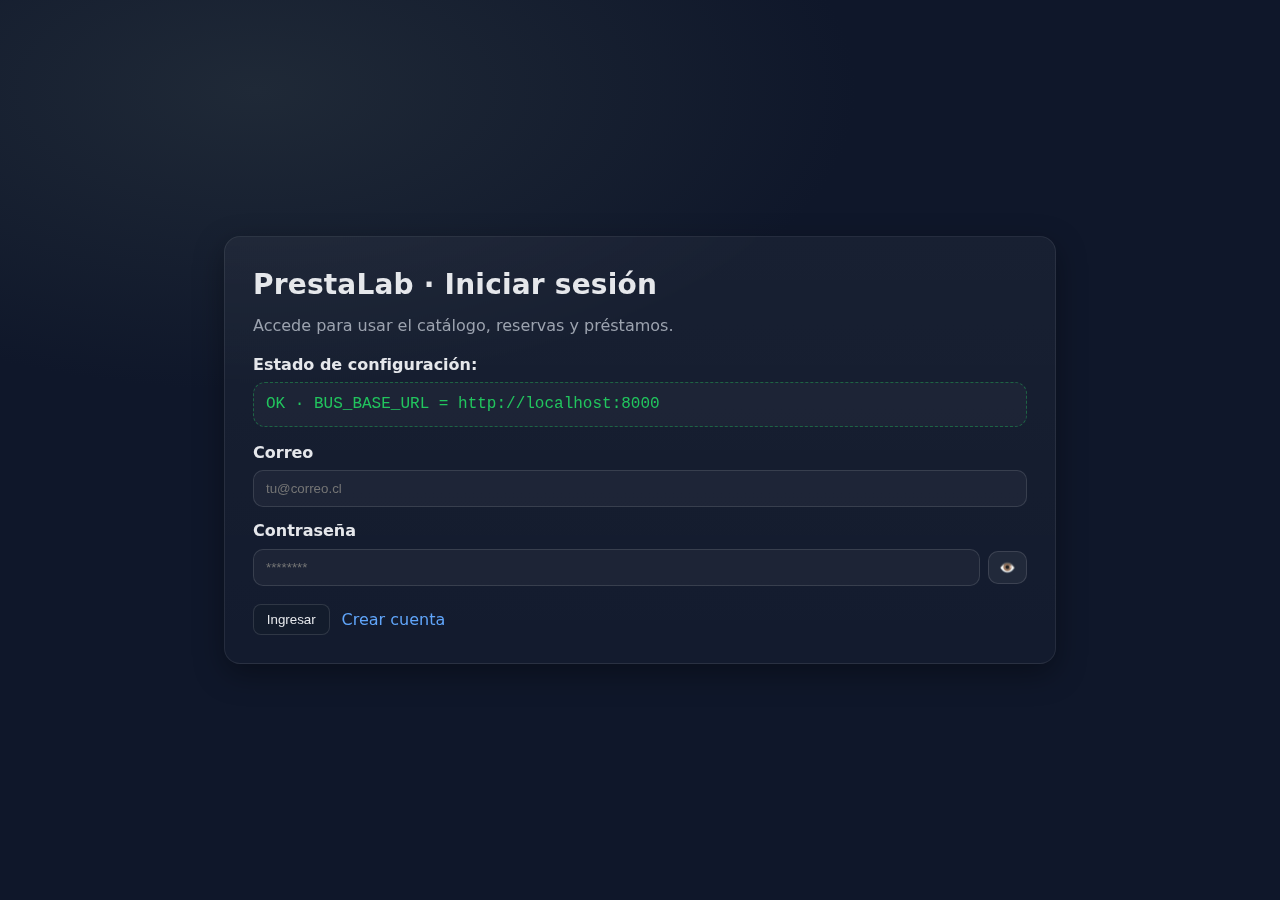
<file: frontend/index.html>
<!doctype html>
<html lang="es">
<head>
  <meta charset="utf-8" />
  <meta name="viewport" content="width=device-width, initial-scale=1" />
  <title>PrestaLab · Login</title>
  <link rel="stylesheet" href="assets/css/styles.css" />
</head>
<body>
  <main class="container">
    <section class="card">
      <h1>PrestaLab · Iniciar sesión</h1>
      <p>Accede para usar el catálogo, reservas y préstamos.</p>

      <div class="status-wrap" style="margin-bottom:14px;">
        <strong>Estado de configuración:</strong>
        <div id="status" class="status">Verificando…</div>
      </div>

      <form id="loginForm" class="form">
        <div class="field">
          <label for="email">Correo</label>
          <input id="email" name="email" type="email" placeholder="tu@correo.cl" required />
        </div>

        <div class="field">
          <label for="password">Contraseña</label>
          <div class="password-wrap">
            <input id="password" name="password" type="password" placeholder="********" required />
            <button type="button" id="togglePwd" class="icon-btn" aria-label="Mostrar/ocultar contraseña">👁️</button>
          </div>
        </div>

        <div id="loginError" class="alert alert-error" style="display:none;"></div>

        <div class="actions">
          <button id="btnLogin" type="submit" class="btn">Ingresar</button>
          <a class="link" href="signup.html">Crear cuenta</a>
        </div>
      </form>
    </section>
  </main>

  <!-- Config + módulos -->
  <script src="js/config.js"></script>
  <script src="js/api.js"></script>
  <script src="js/auth.js"></script>
  <script src="js/login.js"></script>

  <script>
    (function () {
      const el = document.getElementById('status');
      try {
        const cfg = window.PRESTALAB || {};
        if (cfg.BUS_BASE_URL && typeof cfg.BUS_BASE_URL === 'string') {
          el.textContent = 'OK · BUS_BASE_URL = ' + cfg.BUS_BASE_URL;
          el.classList.add('ok');
          console.log('[BOOT] Config OK:', cfg);
        } else {
          el.textContent = 'ERROR · No se encontró window.PRESTALAB.BUS_BASE_URL';
          el.classList.add('error');
          console.error('[BOOT] Config inválida. Define window.PRESTALAB.BUS_BASE_URL en js/config.js');
        }
      } catch (e) {
        el.textContent = 'ERROR · No se pudo leer la configuración';
        el.classList.add('error');
        console.error('[BOOT] Excepción leyendo config.js', e);
      }
    })();
  </script>
</body>
</html>
</file>
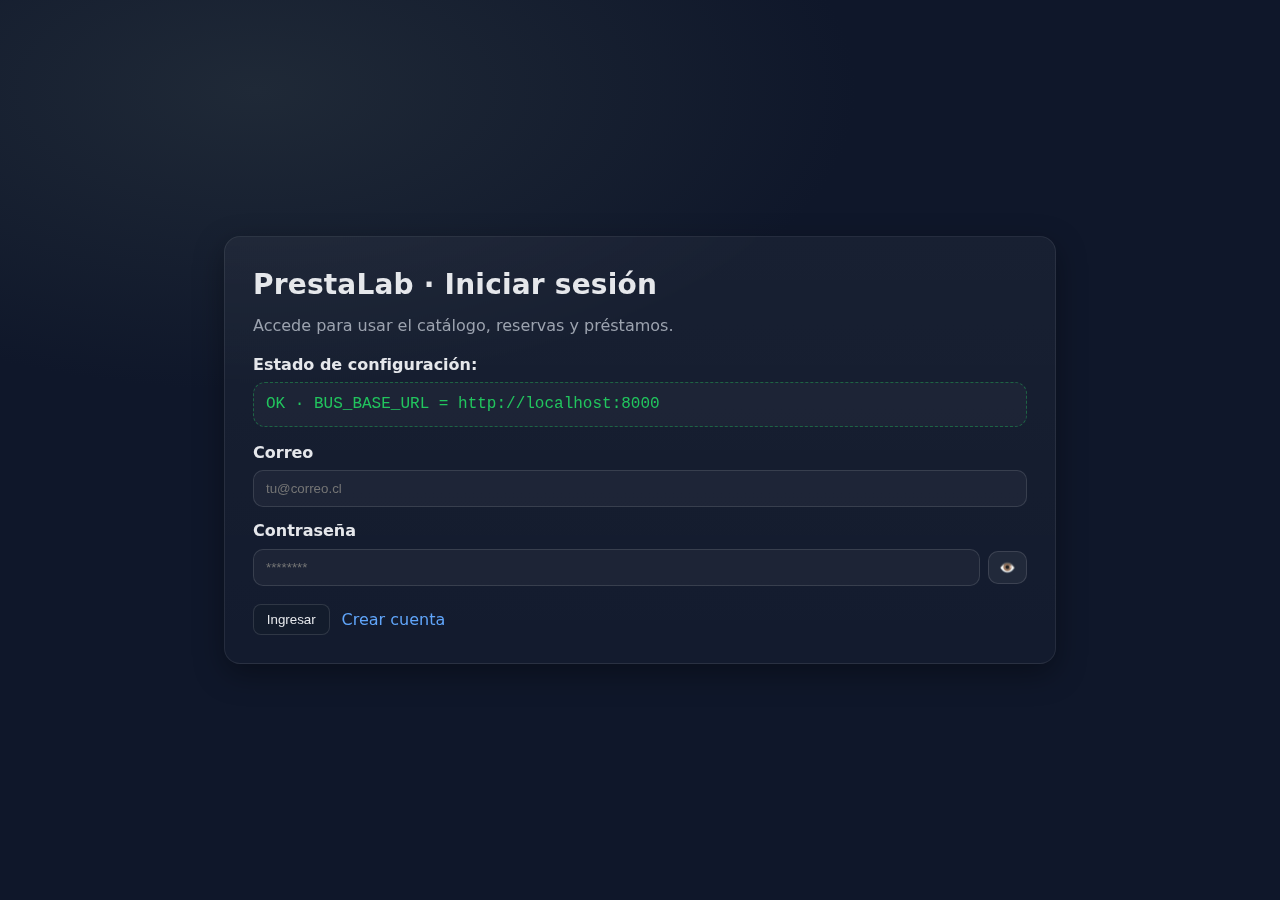
<file: frontend/admin.html>
<!doctype html>
<html lang="es">
<head>
  <meta charset="utf-8" />
  <meta name="viewport" content="width=device-width, initial-scale=1" />
  <title>PrestaLab · Administración</title>
  <link rel="stylesheet" href="assets/css/styles.css" />
  <style>
    /* Estilos específicos para el panel de admin */
    .admin-table { width: 100%; border-collapse: separate; border-spacing: 0 0.5rem; }
    .admin-table th, .admin-table td { text-align: left; padding: 0.75rem 1rem; }
    .admin-table tbody tr { background: #0d1420; border: 1px solid rgba(255,255,255,.06); border-radius: .6rem; }
    .admin-actions select, .admin-actions button { padding: 0.3rem 0.5rem; font-size: 0.85rem; }
  </style>
</head>
<body>
  <header class="nav">
    <div class="nav-left" id="main-nav">
      <span class="brand">PrestaLab</span>
      <a href="dashboard.html" class="nav-link">Inicio</a>
      <a href="catalog.html" class="nav-link">Catálogo</a>
      </div>
    <div class="nav-right">
      <span id="userBadge" class="badge">Cargando…</span>
      <button id="btnLogout" class="btn btn-ghost">Cerrar sesión</button>
    </div>
  </header>

  <main class="container">
    <section class="card">
      <h2>Panel de Administración</h2>
      
      <div class="tabs" style="margin: 1rem 0;">
        <button class="tab active" data-tab="usuarios">Gestión de Usuarios</button>
        <button class="tab" data-tab="solicitudes">Gestión de Solicitudes</button>
        <button class="tab" data-tab="prestamos">Gestión de Préstamos</button>
        <button class="tab" data-tab="multas">Gestión de Multas</button>
      </div>

      <div id="adminState" style="display:none;" class="alert"></div>
      
      <div id="tab-content-usuarios" class="tab-panel">
        <div class="toolbar">
          <input id="userSearch" class="input" placeholder="Buscar por nombre o correo...">
        </div>
        <div style="overflow-x: auto; margin-top: 1rem;">
          <table class="admin-table">
            <thead><tr><th>ID</th><th>Nombre</th><th>Correo</th><th>Tipo</th><th>Estado</th><th>Acciones</th></tr></thead>
            <tbody id="userTableBody"></tbody>
          </table>
        </div>
      </div>

      <div id="tab-content-solicitudes" class="tab-panel" style="display: none;">
        <p>Mostrando solicitudes con estado "PENDIENTE".</p>
        <div style="overflow-x: auto; margin-top: 1rem;">
          <table class="admin-table">
            <thead><tr><th>ID</th><th>Usuario</th><th>Artículo</th><th>Tipo</th><th>Fecha</th><th>Acciones</th></tr></thead>
            <tbody id="solicitudesTableBody"></tbody>
          </table>
        </div>
      </div>

      <div id="tab-content-prestamos" class="tab-panel" style="display: none;">
        <p>Próximamente: listado de todos los préstamos activos.</p>
        </div>

      <div id="tab-content-multas" class="tab-panel" style="display: none;">
        <p>Próximamente: listado de todas las multas y formulario para crear nuevas.</p>
        </div>

    </section>
  </main>

  <script src="js/config.js"></script>
  <script src="js/api.js"></script>
  <script src="js/auth.js"></script>
  <script src="js/admin.js"></script>
</body>
</html>
</file>
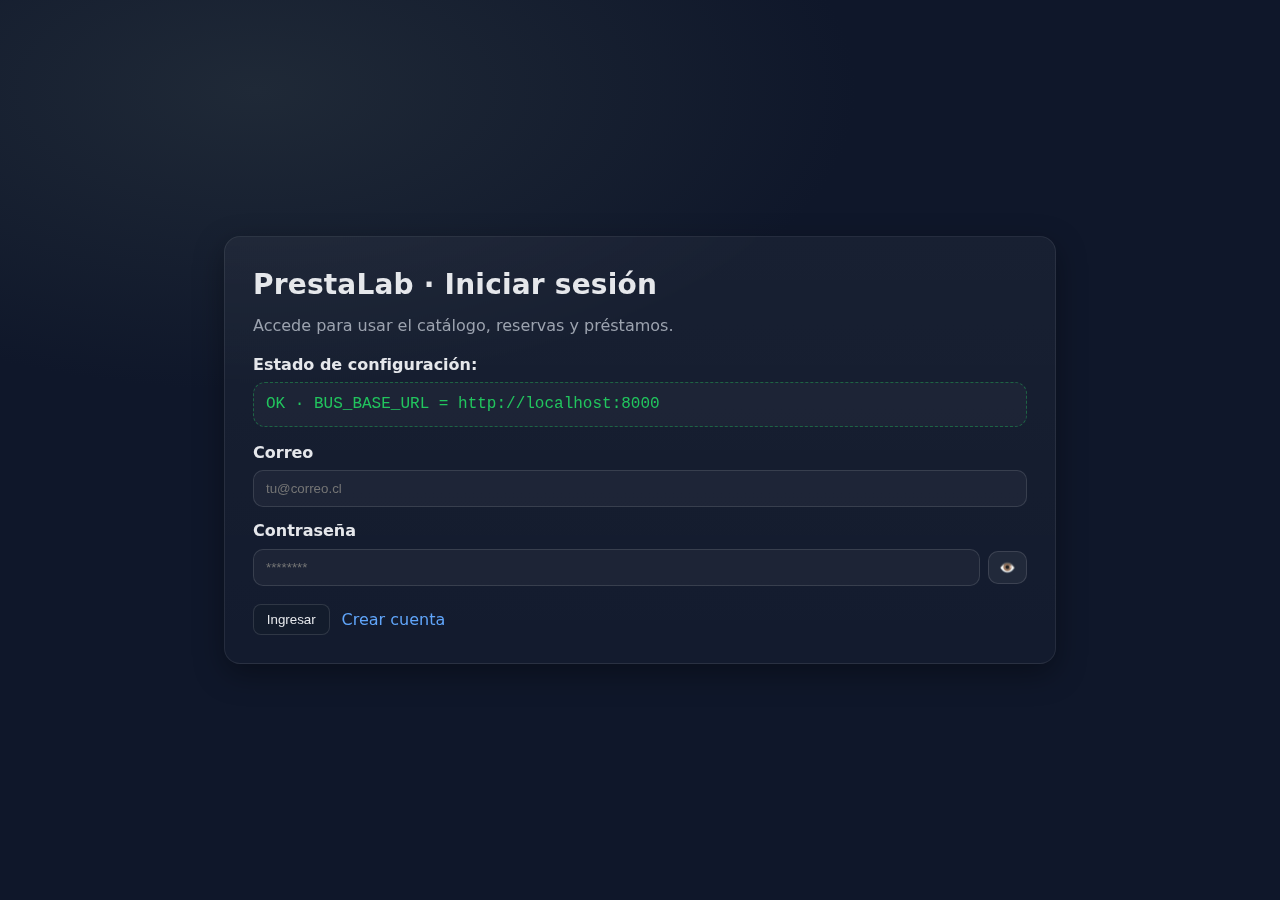
<file: frontend/catalog.html>
<!doctype html>
<html lang="es">
<head>
  <meta charset="utf-8" />
  <meta name="viewport" content="width=device-width, initial-scale=1" />
  <title>PrestaLab · Catálogo</title>
  <link rel="stylesheet" href="assets/css/styles.css" />
</head>
<body>
  <!-- NAVBAR -->
  <header class="nav">
    <div class="nav-left">
      <span class="brand">PrestaLab</span>
      <a href="dashboard.html" class="nav-link">Inicio</a>
      <a href="catalog.html" class="nav-link active">Catálogo</a>
      <a href="mis-solicitudes.html" class="nav-link">Mis solicitudes</a>
      <a href="mis-prestamos.html" class="nav-link">Mis préstamos</a>
      <a href="mis-multas.html" class="nav-link">Mis multas</a>
      <a href="listas-espera.html" class="nav-link">Lista de espera</a>
      <a href="reportes.html" class="nav-link">Reportes</a>
      <a href="sugerencias.html" class="nav-link">Sugerencias</a>
      <a href="mi-perfil.html" class="nav-link">Mi Perfil</a>
      <a href="mis-notificaciones.html" class="nav-link">Notificaciones</a>
    </div>
    <div class="nav-right">
      <span id="userBadge" class="badge">Cargando…</span>
      <button id="btnLogout" class="btn btn-ghost">Cerrar sesión</button>
    </div>
  </header>

  <main class="container">
    <section class="card">
      <h1>Catálogo</h1>
      <p>Explora los artículos disponibles. Filtra por nombre o tipo.</p>

      <!-- Filtros -->
      <form id="filters" class="form" style="margin-top: 10px;">
        <div class="field">
          <label for="q">Buscar por nombre</label>
          <input id="q" type="search" placeholder="Ej: Raspberry, Arduino, Kindle…" />
        </div>

        <div class="field">
          <label for="tipo">Tipo</label>
          <select id="tipo">
            <option value="">Todos</option>
            <!-- Se poblará dinámicamente con los tipos devueltos -->
          </select>
        </div>

        <div class="actions">
          <button class="btn" id="btnSearch" type="submit">Buscar</button>
          <button class="btn btn-ghost" id="btnClear" type="button">Limpiar</button>
        </div>
      </form>

      <!-- Estado de carga / error -->
      <div id="state" class="alert" style="display:none;"></div>

      <!-- Resultados -->
      <div id="results" class="grid"></div>
    </section>
</section>

    <div id="reserveModal" class="modal-overlay" style="display: none;">
      <div class="modal-content">
        <h2 id="modalTitle">Solicitar Artículo</h2>
        <div id="modalState" class="alert" style="display:none; margin-bottom: 1rem;"></div>

        <form id="modalForm">
          <input type="hidden" id="modalItemId">
          
          <div class="field">
            <label>Tipo de Solicitud</label>
            <div class="radio-group">
              <label><input type="radio" name="requestType" value="PRESTAMO" checked> Solicitud de Préstamo (retirar lo antes posible)</label>
              <label><input type="radio" name="requestType" value="VENTANA"> Reservar para un período específico</label>
            </div>
          </div>

          <div id="dateFields" style="display: none; margin-top: 1rem; display: grid; gap: 0.75rem;">
            <div class="field">
              <label for="reserveInicio">Inicio de la reserva</label>
              <input id="reserveInicio" class="input" type="datetime-local" />
            </div>
            <div class="field">
              <label for="reserveFin">Fin de la reserva</label>
              <input id="reserveFin" class="input" type="datetime-local" />
            </div>
          </div>

          <div class="actions" style="margin-top: 1.5rem;">
            <button id="btnConfirmRequest" type="submit" class="btn">Confirmar</button>
            <button id="btnCancelRequest" type="button" class="btn btn-ghost">Cancelar</button>
          </div>
        </form>
      </div>
    </div>
    </main>

  <script src="js/config.js"></script>

  <script src="js/config.js"></script>
  </main>

  <script src="js/config.js"></script>
  <script src="js/api.js"></script>
  <script src="js/auth.js"></script>
  <script src="js/catalog.js"></script>
  <script>
    (function () {
      window.Auth.requireAuth();
      const u = window.Auth.getUser();
      document.getElementById('userBadge').textContent = u?.correo || 'Usuario';
      document.getElementById('btnLogout').addEventListener('click', () => window.Auth.logout());
    })();
  </script>
</body>
</html>
</file>
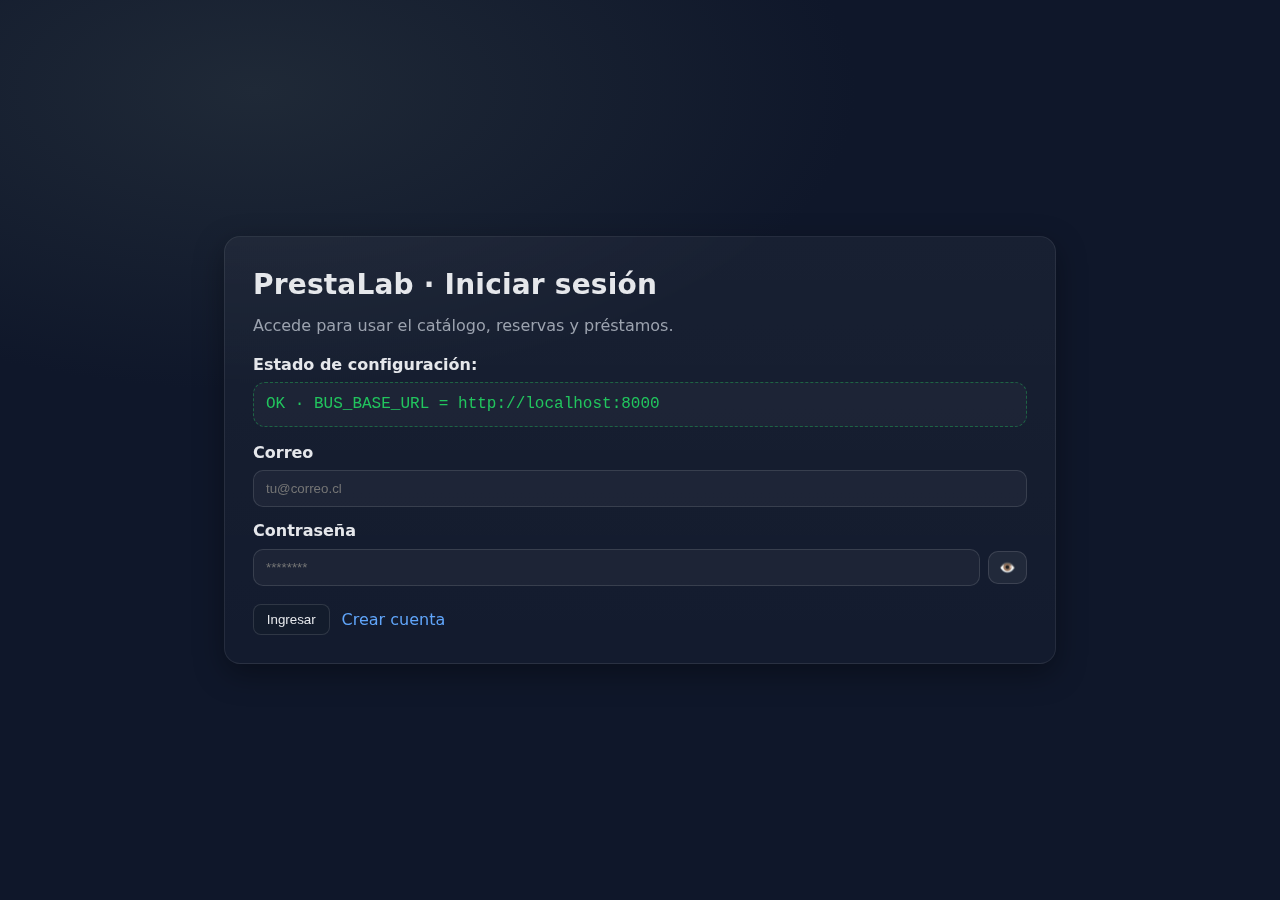
<file: frontend/dashboard.html>
<!doctype html>
<html lang="es">
<head>
  <meta charset="utf-8" />
  <meta name="viewport" content="width=device-width, initial-scale=1" />
  <title>PrestaLab · Dashboard</title>
  <link rel="stylesheet" href="assets/css/styles.css" />
</head>
<body>
  <!-- NAVBAR -->
  <header class="nav">
    <div class="nav-left">
      <span class="brand">PrestaLab</span>
      <a href="dashboard.html" class="nav-link active">Inicio</a>
      <a href="catalog.html" class="nav-link">Catálogo</a>
      <a href="mis-solicitudes.html" class="nav-link">Mis solicitudes </a>
      <a href="mis-prestamos.html" class="nav-link">Mis préstamos</a>
      <a href="mis-multas.html" class="nav-link">Mis multas</a>
      <a href="listas-espera.html" class="nav-link">Lista de espera</a>
      <a href="reportes.html" class="nav-link">Reportes</a>
      <a href="sugerencias.html" class="nav-link">Sugerencias</a>
      <a href="mi-perfil.html" class="nav-link">Mi Perfil</a>
      <a href="mis-notificaciones.html" class="nav-link">Notificaciones</a>
    </div>
    <div class="nav-right">
      <span id="userBadge" class="badge">Cargando…</span>
      <button id="btnLogout" class="btn btn-ghost">Cerrar sesión</button>
    </div>
  </header>

  <main class="container">
    <section class="card">
      <h1>Dashboard</h1>
      <p id="hello">Cargando…</p>
      <p id="myId" style="opacity:.9">ID de usuario: (buscando…)</p>
    </section>
  </main>

  <script src="js/config.js"></script>
<script src="js/api.js"></script>
<script src="js/auth.js"></script>
<script src="js/catalog.js"></script>
<script>
  (function () {
    Auth.requireAuth();
    const correo = Auth.getEmail();
    document.getElementById('hello').textContent =
      correo ? `Sesión iniciada: ${correo}` : 'Sesión iniciada';
    document.getElementById('userBadge').textContent = correo || 'Usuario';

    // Si dejaste el <p id="myId"> en el HTML, cámbialo por “identificado por correo”
    const idEl = document.getElementById('myId');
    if (idEl) idEl.textContent = `Identificador: ${correo || 'no disponible'}`;

    document.getElementById('btnLogout').addEventListener('click', () => Auth.logout());
  })();
</script>

</body>
</html>
</file>
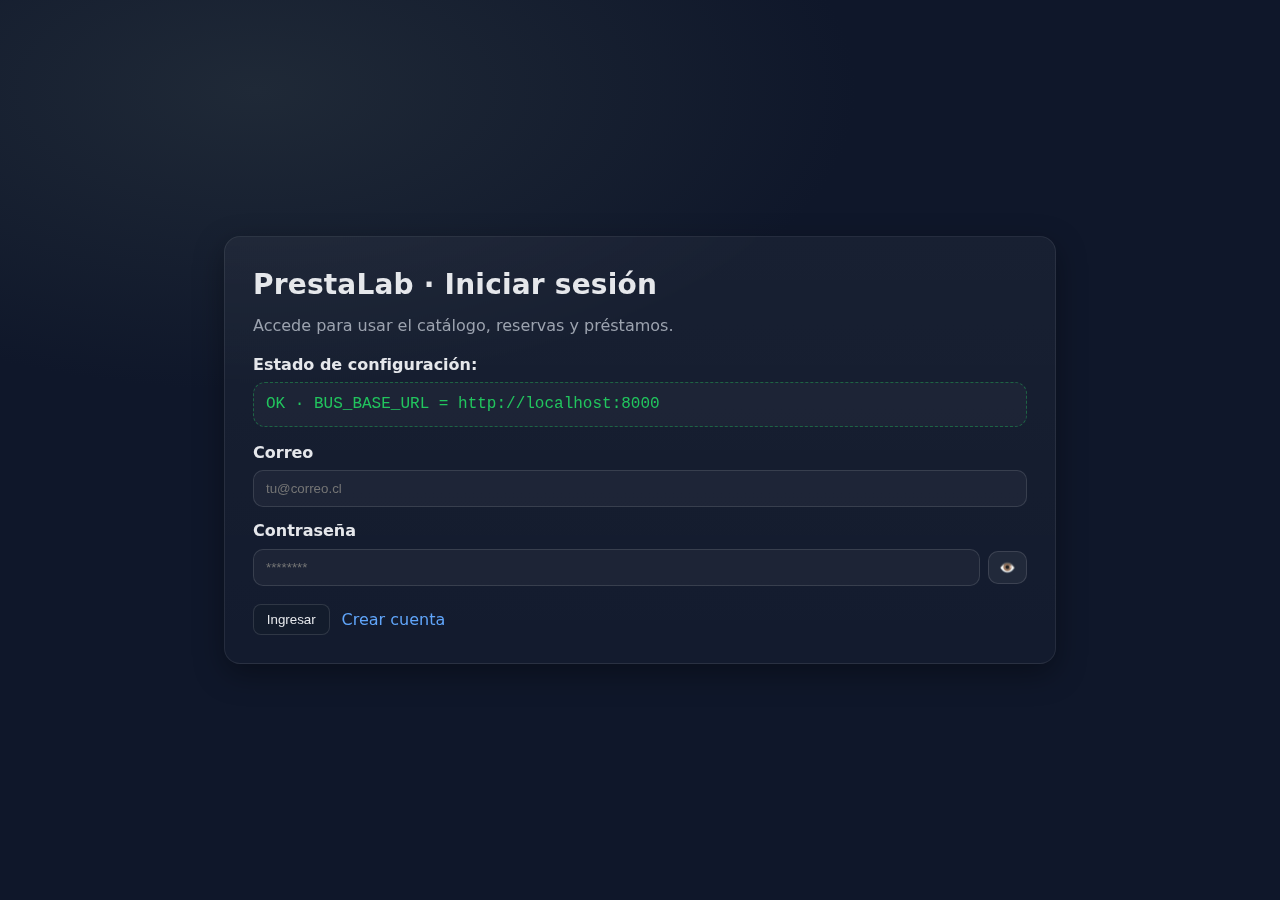
<file: frontend/listas-espera.html>
<!doctype html>
<html lang="es">
<head>
  <meta charset="utf-8" />
  <meta name="viewport" content="width=device-width, initial-scale=1" />
  <title>PrestaLab · Lista de espera</title>

  <!-- Estilos globales -->
  <link rel="stylesheet" href="assets/css/styles.css" />

  <!-- Mini estilos locales: autocompletar -->
  <style>
    .ac-panel{
      position: fixed;
      left: 0; top: 0;               
      display: none;
      max-height: 260px;
      overflow: auto;
      background: rgba(17,24,39,.98);
      backdrop-filter: blur(4px);
      border: 1px solid rgba(148,163,184,.25);
      border-radius: 10px;
      box-shadow: 0 10px 30px rgba(0,0,0,.35);
      z-index: 9999;
    }
    /* Soporte para las dos variantes (.ac-option usada por el JS y .ac-item si la necesitas) */
    .ac-option, .ac-item{ padding:10px 12px; cursor:pointer; border-bottom:1px solid rgba(148,163,184,.12); }
    .ac-option:last-child, .ac-item:last-child{ border-bottom:0; }
    .ac-option:hover, .ac-item:hover{ background: rgba(34,197,94,.08); }
    .ac-title{ font-weight:600; color:#e5e7eb; margin-bottom:2px; }
    .ac-meta{ font-size:.85rem; color:rgba(226,232,240,.75); }
    .ac-empty{ padding:14px; color:rgba(226,232,240,.7); text-align:center; }
  </style>
</head>
<body>
  <header class="nav">
    <div class="nav-left">
      <span class="brand">PrestaLab</span>
      <a href="dashboard.html" class="nav-link">Inicio</a>
      <a href="catalog.html" class="nav-link">Catálogo</a>
      <a href="mis-solicitudes.html" class="nav-link">Mis solicitudes</a>
      <a href="mis-prestamos.html" class="nav-link">Mis préstamos</a>
      <a href="mis-multas.html" class="nav-link">Mis multas</a>
      <a href="listas-espera.html" class="nav-link active">Lista de espera</a>
      <a href="reportes.html" class="nav-link">Reportes</a>
      <a href="sugerencias.html" class="nav-link">Sugerencias</a>
      <a href="mi-perfil.html" class="nav-link">Mi Perfil</a>
      <a href="mis-notificaciones.html" class="nav-link">Notificaciones</a>
    </div>
    <div class="nav-right">
      <span id="userBadge" class="badge">Cargando…</span>
      <button id="btnLogout" class="btn btn-ghost">Cerrar sesión</button>
    </div>
  </header>

  <main class="container">
    <section class="card">
      <h2>Lista de espera</h2>
      <p id="waitState" style="display:none"></p>

      <!-- Buscador -->
      <div class="controls" style="gap:10px; flex-wrap:wrap; position:relative">
        <input id="waitSearch" class="input" placeholder="Buscar equipos… (ej: notebook, cámara, proyector, Lenovo)">
        <button id="btnWaitRefresh" class="btn btn-ghost">Actualizar</button>
        <button id="btnVerTodo" class="btn btn-ghost">Ver todo</button>

    
      </div>

      <!-- Catálogo + acciones -->
      <div id="catalogWrap" class="mt-3">
        <div id="catalogList" class="cat-grid"></div>
      </div>
    </section>
  </main>

  <script src="js/config.js"></script>
  <script src="js/api.js"></script>
  <script src="js/auth.js"></script>
  <script src="js/listas-espera.js"></script>
</body>
</html>
</file>
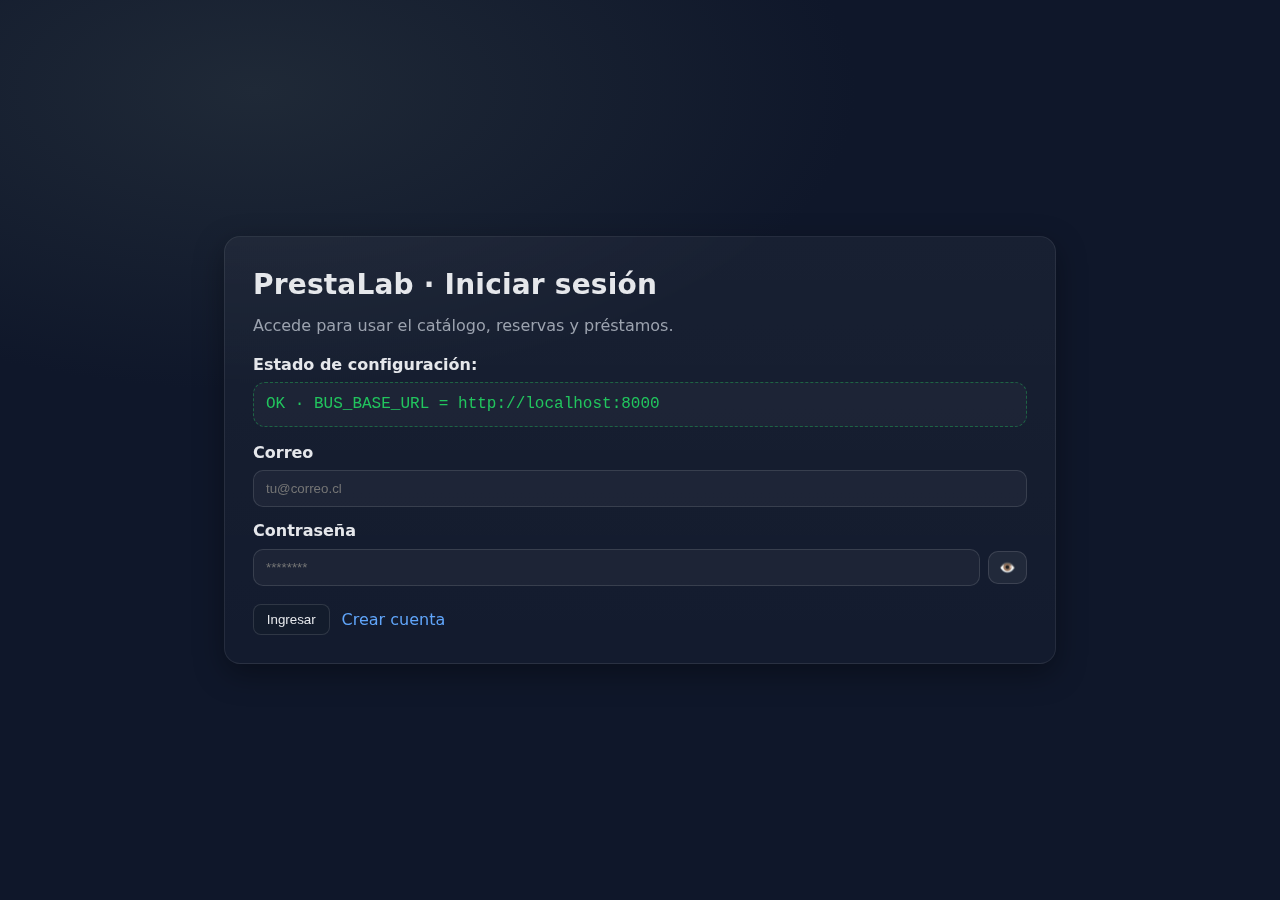
<file: frontend/listas.html>
<!doctype html>
<html lang="es">
<head>
  <meta charset="utf-8">
  <meta name="viewport" content="width=device-width, initial-scale=1">
  <title>PrestaLab · Lista de espera & Sugerencias</title>
  <link rel="stylesheet" href="assets/css/styles.css">
</head>
<body>
  <header class="nav">
    <div class="nav-left">
      <span class="brand">PrestaLab</span>
      <a href="dashboard.html" class="nav-link">Inicio</a>
      <a href="catalog.html"   class="nav-link">Catálogo</a>
      <a href="mis-solicitudes.html" class="nav-link">Mis solicitudes</a>
      <a href="mis-prestamos.html"   class="nav-link">Mis préstamos</a>
      <a href="multas.html"          class="nav-link">Mis multas</a>
      <a href="listas.html"          class="nav-link active">Lista & Sugerencias</a>
    </div>
    <div class="nav-right">
      <span id="userBadge" class="badge">Cargando…</span>
      <button id="btnLogout" class="btn btn-ghost">Cerrar sesión</button>
    </div>
  </header>

  <main class="container">
    <section class="card">
  <h2>Lista de espera</h2>

  <p id="waitState" style="display:none"></p>

  <div class="form-row">
    <label for="waitItemId">Item ID (existencia)</label>
    <input id="waitItemId" type="text" placeholder="Ej: 42 o Ei:42">
  </div>

  <div class="actions">
    <button id="btnJoin" class="btn">Sumarme</button>
    <button id="btnWaitRefresh" class="btn btn-ghost">Actualizar</button>
  </div>

  <div id="waitWrap" class="mt-3"></div>
</section>

  </main>

  <script src="js/config.js"></script>
  <script src="js/api.js"></script>
  <script src="js/auth.js"></script>
  <script src="js/listas.js"></script>
</body>
</html>
</file>
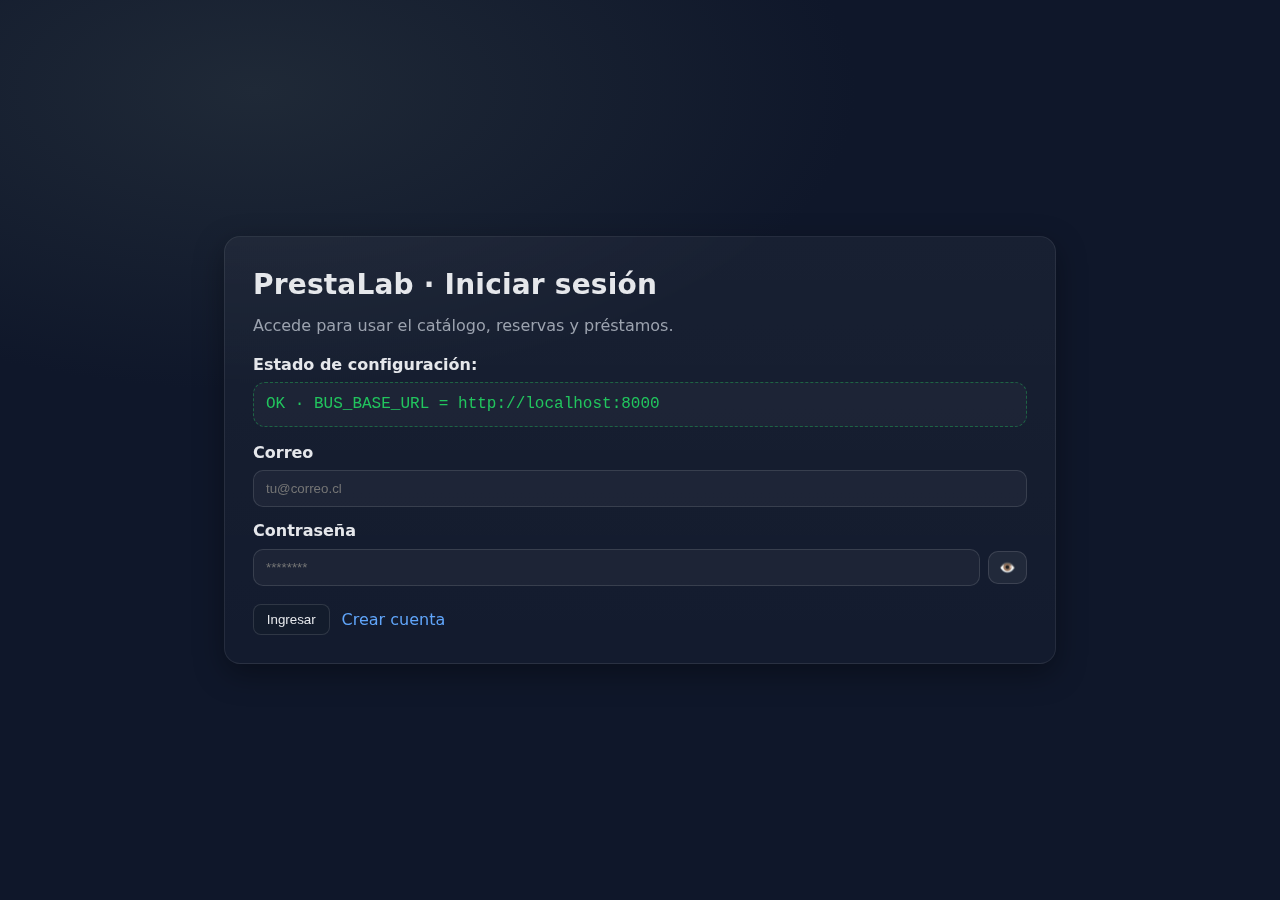
<file: frontend/mi-perfil.html>
<!doctype html>
<html lang="es">
<head>
  <meta charset="utf-8" />
  <meta name="viewport" content="width=device-width, initial-scale=1" />
  <title>PrestaLab · Mi Perfil</title>
  <link rel="stylesheet" href="assets/css/styles.css" />
</head>
<body>
  <header class="nav">
    <div class="nav-left">
      <span class="brand">PrestaLab</span>
      <a href="dashboard.html" class="nav-link">Inicio</a>
      <a href="catalog.html" class="nav-link">Catálogo</a>
      <a href="mis-solicitudes.html" class="nav-link">Mis solicitudes</a>
      <a href="mis-prestamos.html" class="nav-link">Mis préstamos</a>
      <a href="mis-multas.html" class="nav-link">Mis multas</a>
      <a href="listas-espera.html" class="nav-link">Lista de espera</a>
      <a href="reportes.html" class="nav-link">Reportes</a>
      <a href="sugerencias.html" class="nav-link">Sugerencias</a>
      <a href="mi-perfil.html" class="nav-link active">Mi Perfil</a>
      <a href="mis-notificaciones.html" class="nav-link">Notificaciones</a>
    </div>
    <div class="nav-right">
      <span id="userBadge" class="badge">Cargando…</span>
      <button id="btnLogout" class="btn btn-ghost">Cerrar sesión</button>
    </div>
  </header>

  <main class="container">
    <section class="card">
      <h1>Mi Perfil</h1>
      <p>Actualiza tu información personal.</p>

      <div id="profileState" style="display:none;"></div>

      <form id="profileForm" class="form" style="margin-top: 1rem;">
        <div class="field">
          <label for="profileCorreo">Correo</label>
          <input id="profileCorreo" class="input" type="email" disabled style="opacity: 0.7;" />
          <p class="hint" style="margin: 4px 0 0; padding: 0; border: 0;">El correo no se puede cambiar.</p>
        </div>

        <div class="field">
          <label for="profileNombre">Nombre</label>
          <input id="profileNombre" class="input" type="text" required />
        </div>

        <div class="field">
          <label for="profileTelefono">Teléfono</label>
          <input id="profileTelefono" class="input" type="tel" placeholder="+56912345678" />
        </div>
        
      <div class="field">
          <label>Preferencias de Notificación</label>
          <div class="radio-group" id="notifPrefs">
            <label><input type="radio" name="notifPref" value="1"> Portal</label>
            <label><input type="radio" name="notifPref" value="2"> WhatsApp (no disponible)</label>
            <label><input type="radio" name="notifPref" value="3"> Email (no disponible)</label>
          </div>
        </div>
        <div class="actions">
          <button id="btnUpdateProfile" type="submit" class="btn">Guardar Cambios</button>
        </div>
      </form>
    </section>
  </main>

  <script src="js/config.js"></script>
  <script src="js/api.js"></script>
  <script src="js/auth.js"></script>
  <script src="js/mi-perfil.js"></script>
</body>
</html>
</file>
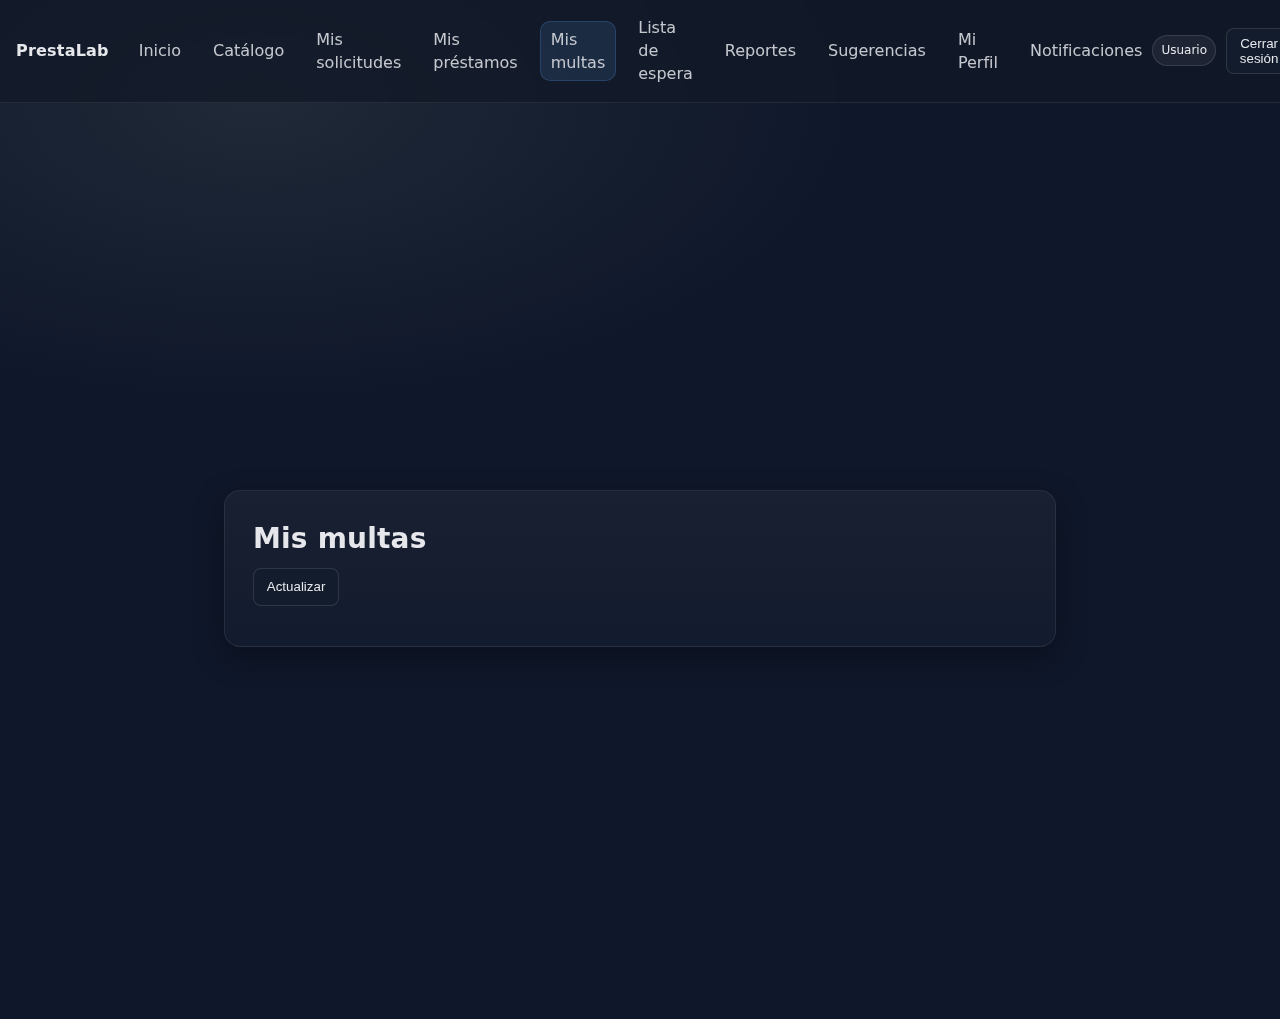
<file: frontend/mis-multas.html>
<!doctype html>
<html lang="es">
<head>
  <meta charset="utf-8" />
  <meta name="viewport" content="width=device-width, initial-scale=1" />
  <title>PrestaLab · Mis multas</title>
  <link rel="stylesheet" href="assets/css/styles.css" />
</head>
<body>
  <header class="nav">
    <div class="nav-left">
      <span class="brand">PrestaLab</span>
      <a href="dashboard.html" class="nav-link">Inicio</a>
      <a href="catalog.html" class="nav-link">Catálogo</a>
      <a href="mis-solicitudes.html" class="nav-link">Mis solicitudes</a>
      <a href="mis-prestamos.html" class="nav-link">Mis préstamos</a>
      <a href="mis-multas.html" class="nav-link active">Mis multas</a>
      <a href="listas-espera.html" class="nav-link">Lista de espera</a>
      <a href="reportes.html" class="nav-link">Reportes</a>
      <a href="sugerencias.html" class="nav-link">Sugerencias</a>
      <a href="mi-perfil.html" class="nav-link">Mi Perfil</a>
      <a href="mis-notificaciones.html" class="nav-link">Notificaciones</a>
    </div>
    <div class="nav-right">
      <span id="userBadge" class="badge">Cargando…</span>
      <button id="btnLogout" class="btn btn-ghost">Cerrar sesión</button>
    </div>
  </header>

  <main class="container">
    <section class="card">
      <h1>Mis multas</h1>

      <div class="toolbar" style="display:flex;gap:.5rem;align-items:center;margin-bottom:.75rem">
        <button id="btnRefresh" class="btn">Actualizar</button>
      </div>

      <p id="state" style="display:none"></p>
      <div id="finesWrap"></div>
    </section>
  </main>

  <script src="js/config.js"></script>
  <script src="js/api.js"></script>
  <script src="js/auth.js"></script>
  <script src="js/mis-multas.js"></script>
</body>
</html>
</file>
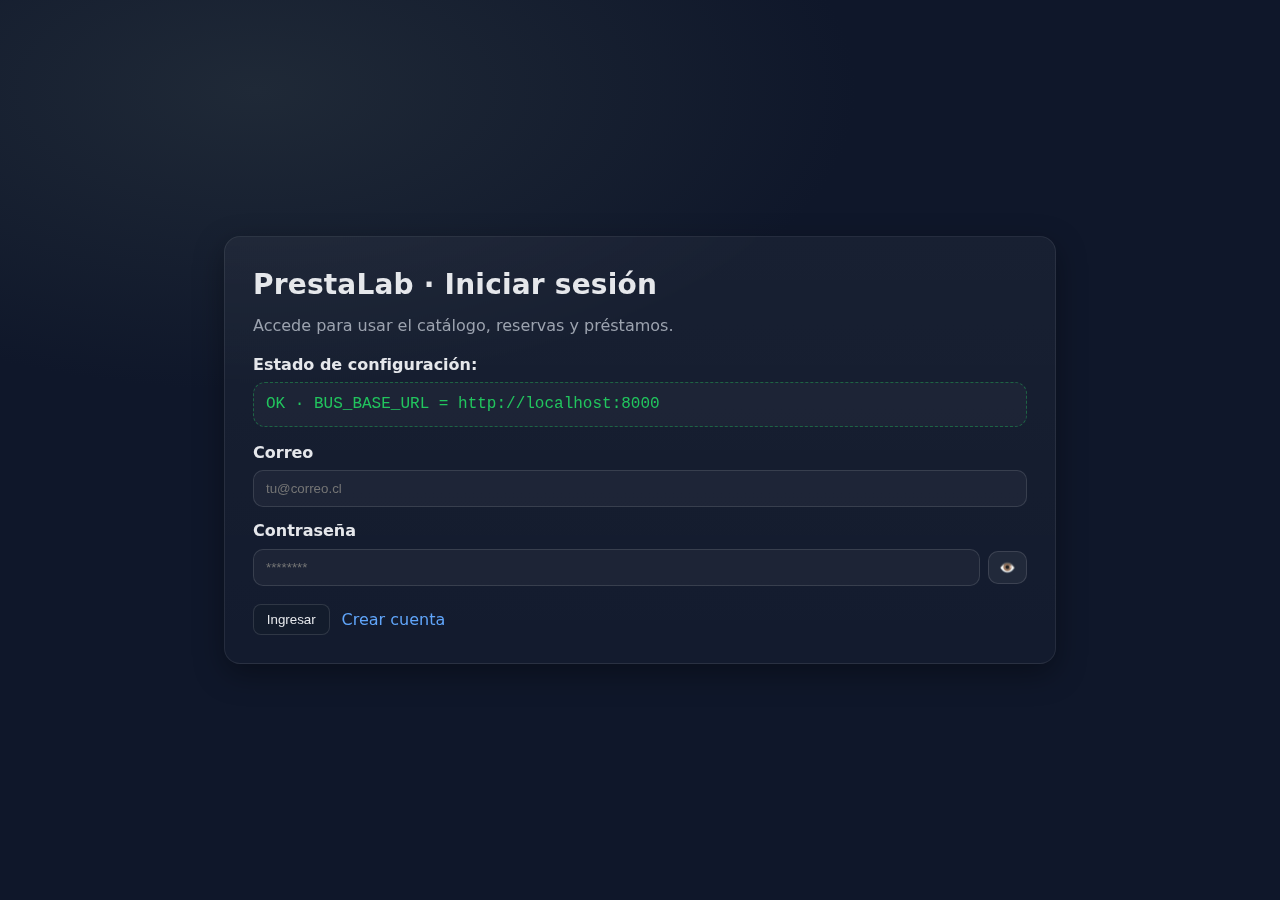
<file: frontend/mis-notificaciones.html>
<!doctype html>
<html lang="es">
<head>
  <meta charset="utf-8" />
  <meta name="viewport" content="width=device-width, initial-scale=1" />
  <title>PrestaLab · Mis Notificaciones</title>
  <link rel="stylesheet" href="assets/css/styles.css" />
  <style>
    .notification-list { list-style: none; padding: 0; margin-top: 1rem; display: grid; gap: 0.75rem; }
    .notification-item { background: rgba(255,255,255,0.03); border: 1px solid rgba(255,255,255,0.08); border-radius: 12px; padding: 1rem; }
    .notification-item small { opacity: 0.7; }
  </style>
</head>
<body>
  <header class="nav">
    <div class="nav-left">
      <span class="brand">PrestaLab</span>
      <a href="dashboard.html" class="nav-link">Inicio</a>
      <a href="catalog.html" class="nav-link active">Catálogo</a>
      <a href="mis-solicitudes.html" class="nav-link">Mis solicitudes</a>
      <a href="mis-prestamos.html" class="nav-link">Mis préstamos</a>
      <a href="mis-multas.html" class="nav-link">Mis multas</a>
      <a href="listas-espera.html" class="nav-link">Lista de espera</a>
      <a href="reportes.html" class="nav-link">Reportes</a>
      <a href="sugerencias.html" class="nav-link">Sugerencias</a>
      <a href="mi-perfil.html" class="nav-link">Mi Perfil</a>
      <a href="mis-notificaciones.html" class="nav-link active">Notificaciones</a>
    </div>
    <div class="nav-right">
      <span id="userBadge" class="badge">Cargando…</span>
      <button id="btnLogout" class="btn btn-ghost">Cerrar sesión</button>
    </div>
  </header>

  <main class="container">
    <section class="card">
      <h1>Mis Notificaciones</h1>
      <p>Aquí encontrarás todos los avisos y recordatorios del sistema.</p>
      <div id="notifState" style="display:none;"></div>
      <ul id="notificationList" class="notification-list">
        </ul>
    </section>
  </main>

  <script src="js/config.js"></script>
  <script src="js/api.js"></script>
  <script src="js/auth.js"></script>
  <script src="js/mis-notificaciones.js"></script>
</body>
</html>
</file>
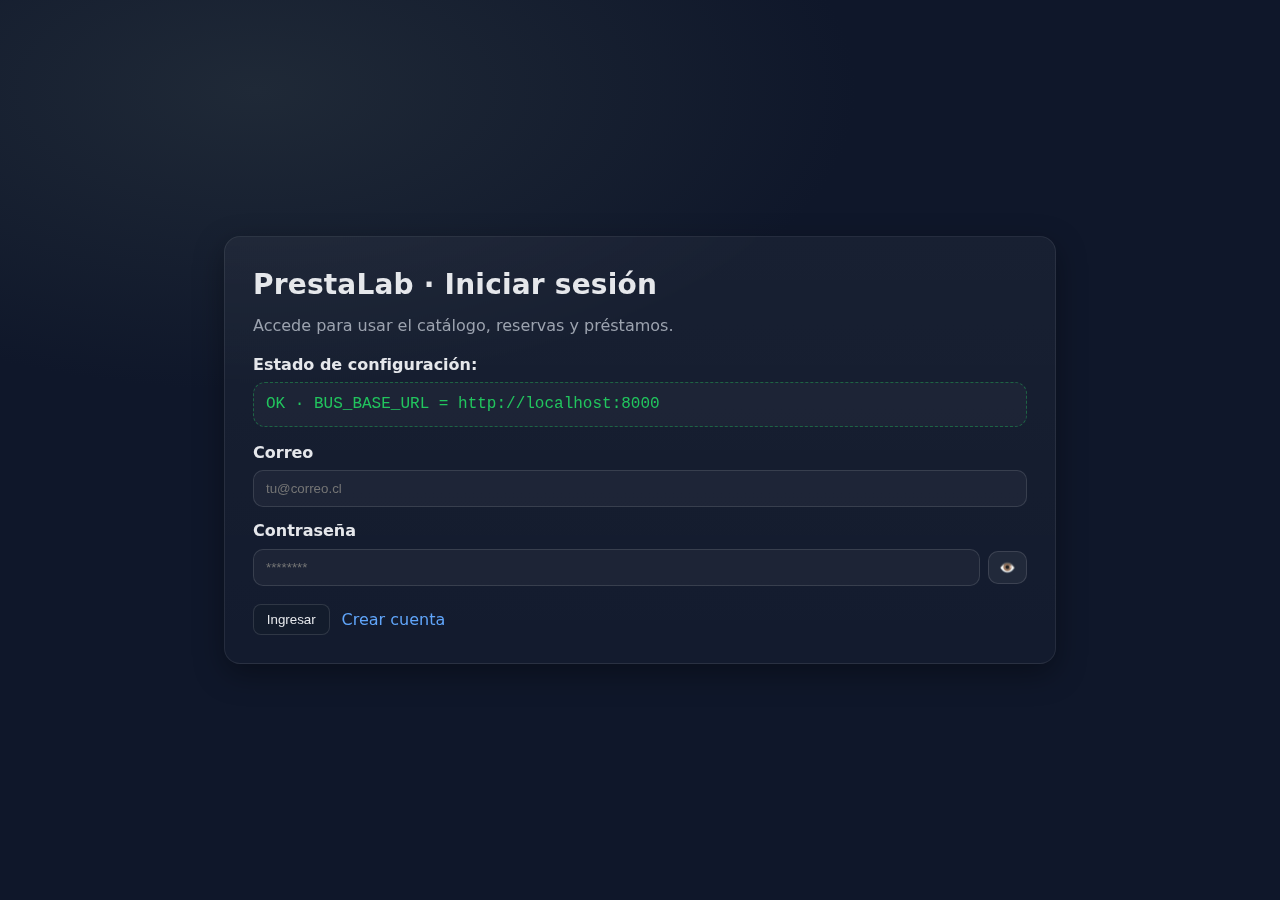
<file: frontend/mis-prestamos.html>
<!doctype html>
<html lang="es">
<head>
  <meta charset="utf-8">
  <meta name="viewport" content="width=device-width, initial-scale=1">
  <title>PrestaLab · Mis préstamos</title>
  <link rel="stylesheet" href="assets/css/styles.css">
</head>
<body>
  <header class="nav">
    <div class="nav-left">
      <span class="brand">PrestaLab</span>
      <a href="dashboard.html" class="nav-link">Inicio</a>
      <a href="catalog.html" class="nav-link">Catálogo</a>
      <a href="mis-solicitudes.html" class="nav-link">Mis solicitudes</a>
      <a href="mis-prestamos.html" class="nav-link active">Mis préstamos</a>
      <a href="mis-multas.html" class="nav-link">Mis multas</a>
      <a href="listas-espera.html" class="nav-link">Lista de espera</a>
      <a href="reportes.html" class="nav-link">Reportes</a>
      <a href="sugerencias.html" class="nav-link">Sugerencias</a>
      <a href="mi-perfil.html" class="nav-link">Mi Perfil</a>
      <a href="mis-notificaciones.html" class="nav-link">Notificaciones</a>
    </div>
    <div class="nav-right">
      <span id="userBadge" class="badge">Cargando…</span>
      <button id="btnLogout" class="btn btn-ghost">Cerrar sesión</button>
    </div>
  </header>

  <main class="container">
    <section class="card">
      <h1>Mis préstamos</h1>
      <p id="state" style="display:none"></p>
      <div id="prestamosWrap"></div>
    </section>
  </main>

  <script src="js/config.js"></script>
  <script src="js/api.js"></script>
  <script src="js/auth.js"></script>
  <script src="js/mis-prestamos.js"></script>
</body>
</html>
</file>
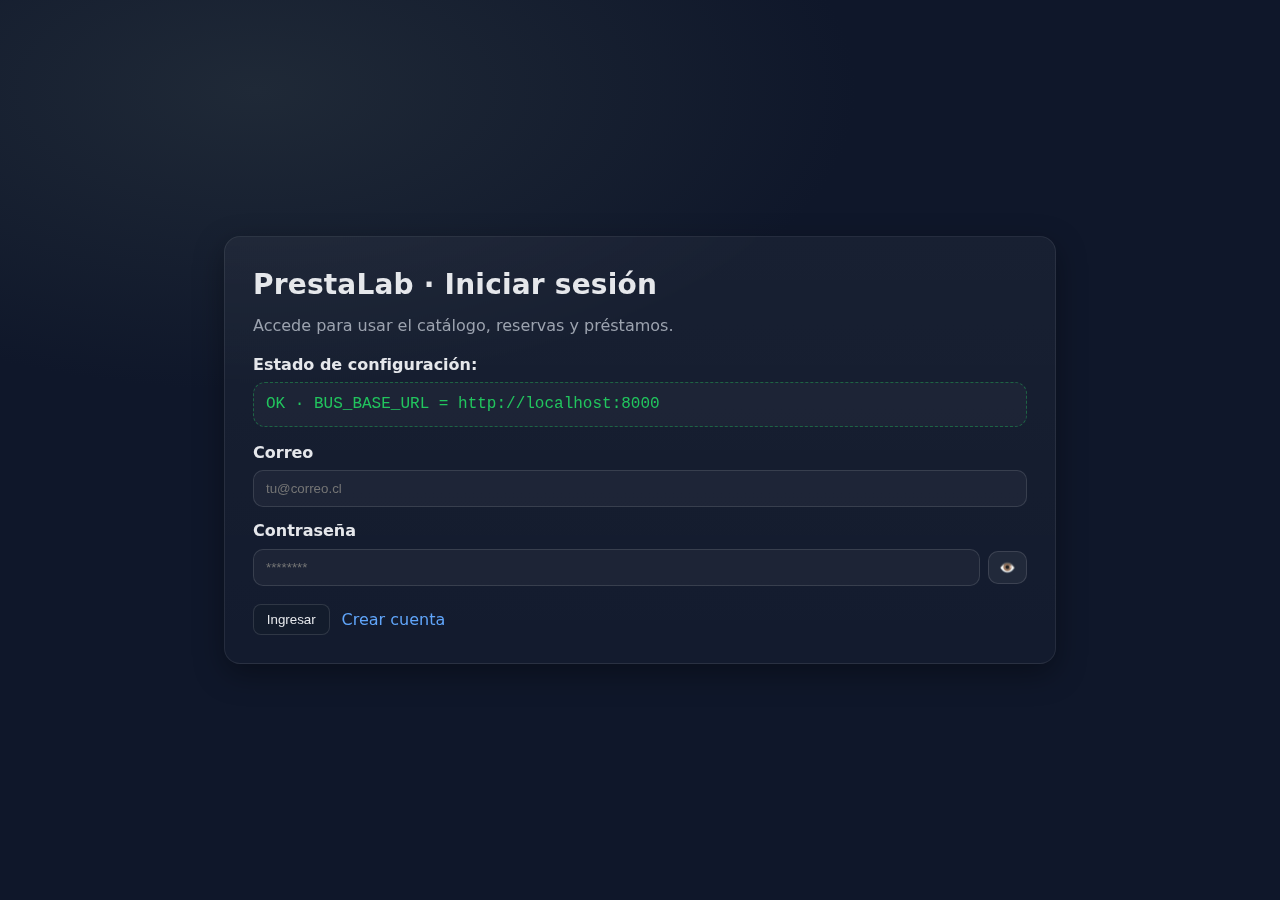
<file: frontend/mis-solicitudes.html>
<!doctype html>
<html lang="es">
<head>
  <meta charset="utf-8">
  <meta name="viewport" content="width=device-width, initial-scale=1">
  <title>PrestaLab · Mis solicitudes</title>
  <link rel="stylesheet" href="assets/css/styles.css">
</head>
<body>
  <header class="nav">
    <div class="nav-left">
      <span class="brand">PrestaLab</span>
      <a href="dashboard.html" class="nav-link">Inicio</a>
      <a href="catalog.html" class="nav-link">Catálogo</a>
      <a href="mis-solicitudes.html" class="nav-link active">Mis solicitudes</a>
      <a href="mis-prestamos.html" class="nav-link">Mis préstamos</a>
      <a href="mis-multas.html" class="nav-link">Mis multas</a>
      <a href="listas-espera.html" class="nav-link">Lista de espera</a>
      <a href="reportes.html" class="nav-link">Reportes</a>
      <a href="sugerencias.html" class="nav-link">Sugerencias</a>
      <a href="mi-perfil.html" class="nav-link">Mi Perfil</a>
      <a href="mis-notificaciones.html" class="nav-link">Notificaciones</a>
    </div>
    <div class="nav-right">
      <span id="userBadge" class="badge">Cargando…</span>
      <button id="btnLogout" class="btn btn-ghost">Cerrar sesión</button>
    </div>
  </header>

    <main class="container">
    <section class="card">
        <h1>Mis solicitudes</h1>
        <div class="toolbar" style="display:flex; gap:8px; align-items:center; margin:8px 0 12px 0;">
  <label style="opacity:.8">Estado</label>
  <select id="fEstado">
    <option value="">Todos</option>
    <option>PENDIENTE</option>
    <option>APROBADA</option>
    <option>RECHAZADA</option>
    <option>ANULADA</option>
  </select>

  <label style="opacity:.8; margin-left:12px;">Tipo</label>
  <select id="fTipo">
    <option value="">Todos</option>
    <option>PRÉSTAMO</option>
    <option>VENTANA</option>
  </select>

  <button id="btnRef" class="btn" style="margin-left:auto;">Actualizar</button>
</div>

        <p id="state" style="display:none"></p>
        <div id="solWrap"></div>
    </section>
    </main>

    <script src="js/config.js"></script>
    <script src="js/api.js"></script>
    <script src="js/auth.js"></script>
    <script src="js/mis-solicitudes.js"></script>

</body>
</html>
</file>
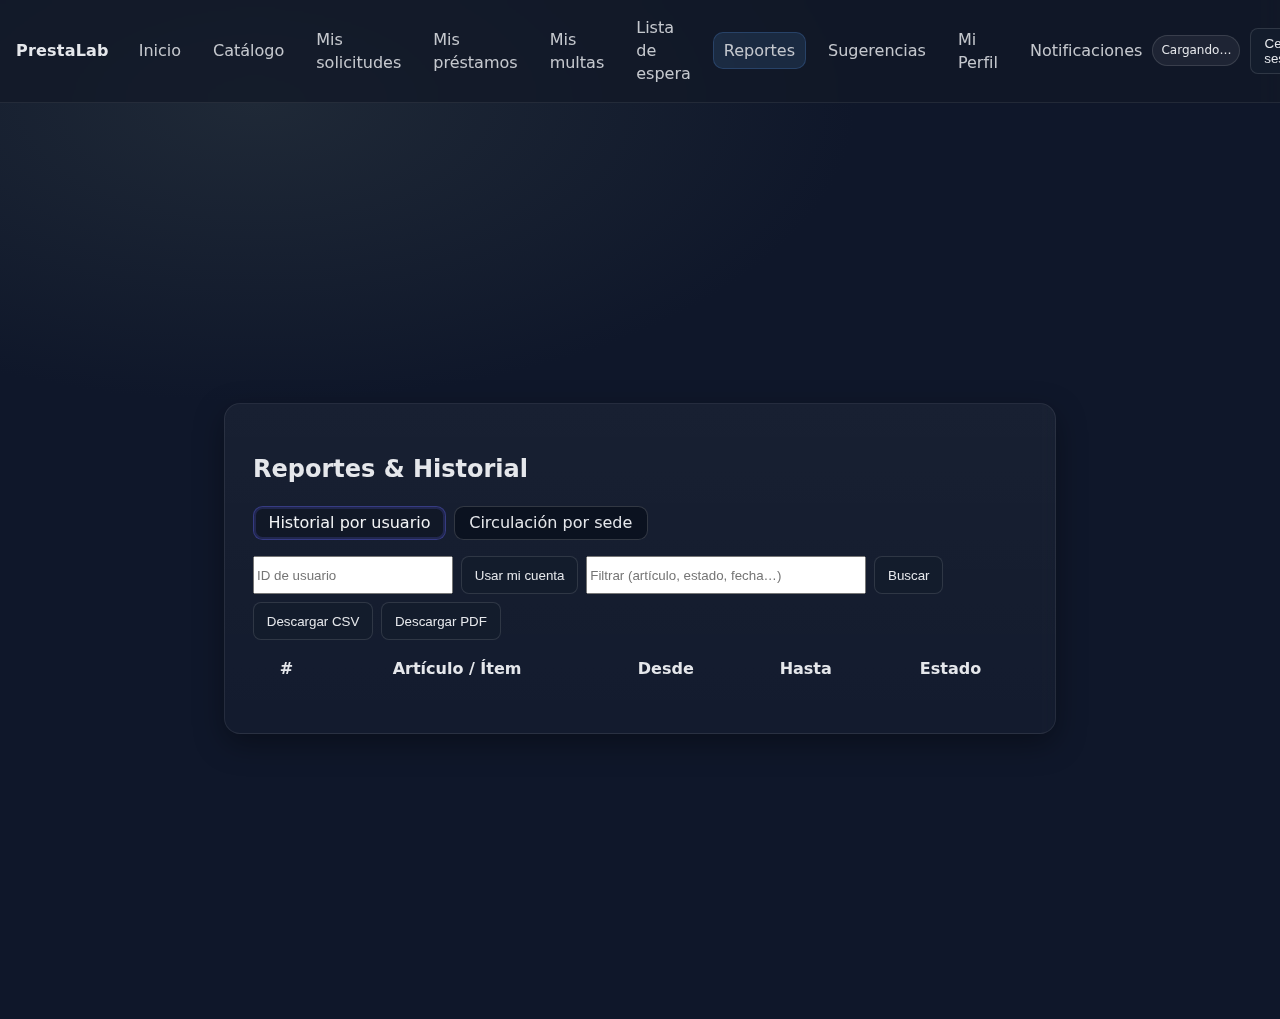
<file: frontend/reportes.html>
<!doctype html>
<html lang="es">
<head>
  <meta charset="utf-8" />
  <meta name="viewport" content="width=device-width, initial-scale=1" />
  <title>PrestaLab · Reportes & Historial</title>
  <link rel="stylesheet" href="assets/css/styles.css" />
  <style>
    .tabs{display:flex;gap:.5rem;flex-wrap:wrap}
    .tab{padding:.4rem .8rem;border-radius:.5rem;border:1px solid rgba(255,255,255,.12);cursor:pointer;background:#0f172a}
    .tab.active{background:#111827;border-color:rgba(99,102,241,.45)}
    .toolbar{display:flex;gap:.5rem;flex-wrap:wrap;align-items:center}
    .table{width:100%;border-collapse:separate;border-spacing:0 .5rem}
    .tr{background:#0d1420;border:1px solid rgba(255,255,255,.06);border-radius:.6rem}
    .td{padding:.55rem .75rem}
    .td:first-child{border-top-left-radius:.6rem;border-bottom-left-radius:.6rem}
    .td:last-child{border-top-right-radius:.6rem;border-bottom-right-radius:.6rem}
    .muted{opacity:.8}
    .btn-xs{padding:.25rem .5rem;font-size:.9rem;border-radius:.4rem}
  </style>
</head>
<body>
  <header class="nav">
    <div class="nav-left">
      <span class="brand">PrestaLab</span>
      <a href="dashboard.html" class="nav-link">Inicio</a>
      <a href="catalog.html" class="nav-link">Catálogo</a>
      <a href="mis-solicitudes.html" class="nav-link">Mis solicitudes</a>
      <a href="mis-prestamos.html" class="nav-link">Mis préstamos</a>
      <a href="mis-multas.html" class="nav-link">Mis multas</a>
      <a href="listas-espera.html" class="nav-link">Lista de espera</a>
      <a href="reportes.html" class="nav-link active">Reportes</a>
      <a href="sugerencias.html" class="nav-link">Sugerencias</a>
      <a href="mi-perfil.html" class="nav-link">Mi Perfil</a>
      <a href="mis-notificaciones.html" class="nav-link">Notificaciones</a>
    </div>
    <div class="nav-right">
      <span id="userBadge" class="badge">Cargando…</span>
      <button id="btnLogout" class="btn btn-ghost">Cerrar sesión</button>
    </div>
  </header>

  <main class="container">
    <section class="card">
      <h2>Reportes & Historial</h2>
      <div class="tabs" style="margin:.25rem 0 1rem">
        <button class="tab active" data-tab="hist">Historial por usuario</button>
        <button class="tab" data-tab="circ">Circulación por sede</button>
      </div>
      <p id="repState" style="display:none"></p>

      <!-- TAB: HISTORIAL -->
      <div id="tab-hist">
        <div class="toolbar">
          <input id="histUserId" class="input" placeholder="ID de usuario" style="width:200px">
          <button id="btnHistMy" class="btn btn-ghost">Usar mi cuenta</button>
          <input id="histFilter" class="input" placeholder="Filtrar (artículo, estado, fecha…)" style="min-width:280px">
          <button id="btnHistBuscar" class="btn">Buscar</button>
          <button id="btnHistCSV" class="btn btn-ghost">Descargar CSV</button>
          <button id="btnHistPDF" class="btn btn-ghost">Descargar PDF</button>
        </div>

        <div class="mt-3">
          <table class="table">
            <thead>
              <tr class="tr" style="background:transparent;border:0">
                <th class="td">#</th>
                <th class="td">Artículo / Ítem</th>
                <th class="td">Desde</th>
                <th class="td">Hasta</th>
                <th class="td">Estado</th>
              </tr>
            </thead>
            <tbody id="histTable"></tbody>
          </table>
          <div id="histPager" class="muted" style="margin-top:.5rem"></div>
        </div>
      </div>

      <!-- TAB: CIRCULACIÓN -->
      <div id="tab-circ" style="display:none">
        <div class="toolbar">
          <input id="circPeriodo" class="input" type="month">
          <select id="circSede" class="input" style="min-width:200px"></select>
          <button id="btnCircConsultar" class="btn">Consultar</button>
        </div>

        <div class="mt-3">
          <table class="table">
            <thead>
              <tr class="tr" style="background:transparent;border:0">
                <th class="td">Categoría</th>
                <th class="td">Préstamos</th>
                <th class="td">Usuarios únicos</th>
                <th class="td">Rotación</th>
              </tr>
            </thead>
            <tbody id="circTable"></tbody>
          </table>
          <div id="circNote" class="muted" style="margin-top:.5rem"></div>
        </div>
      </div>
    </section>
  </main>

  <script src="js/config.js"></script>
  <script src="js/api.js"></script>
  <script src="js/auth.js"></script>
  <script src="js/reportes.js"></script>
</body>
</html>
</file>
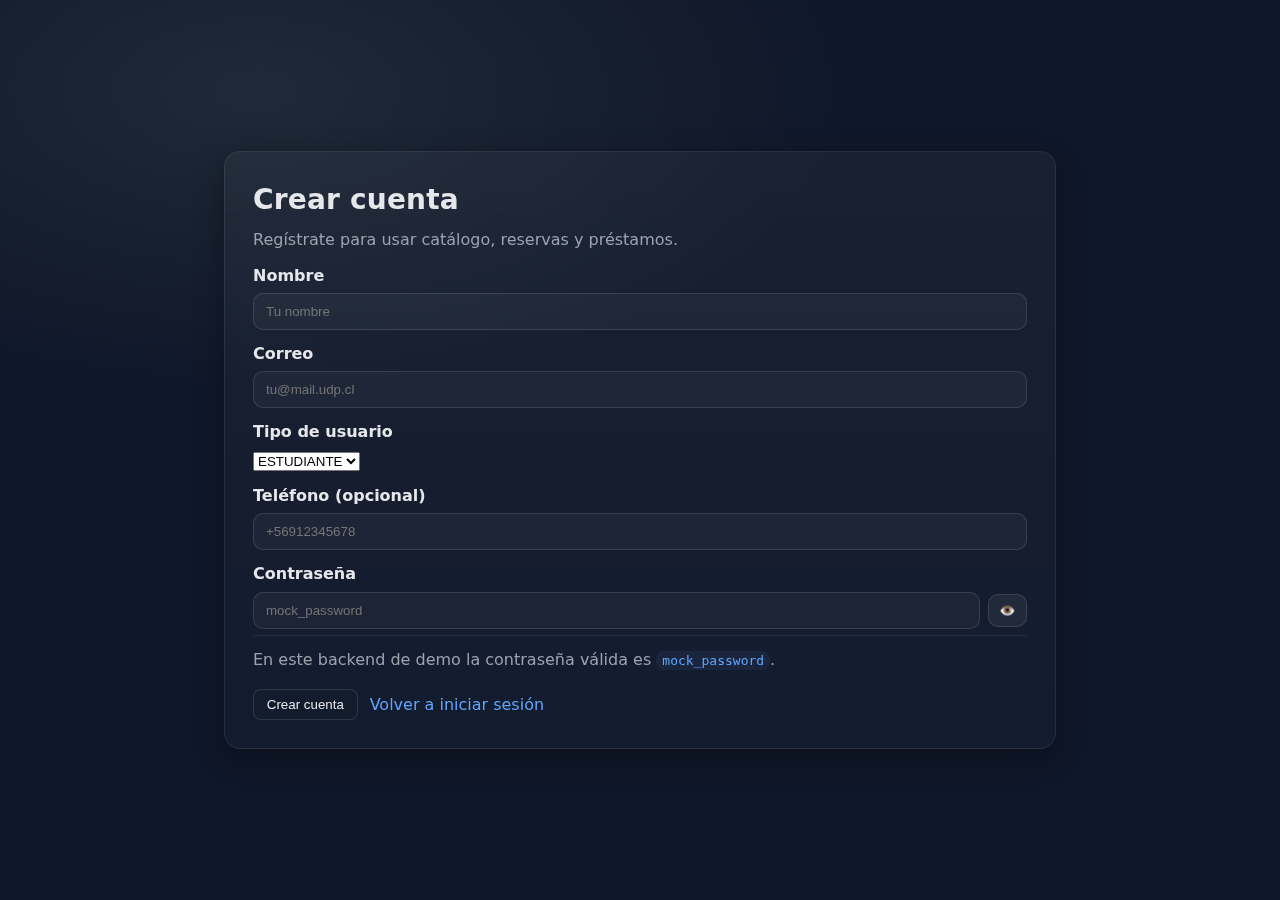
<file: frontend/signup.html>
<!doctype html>
<html lang="es">
<head>
  <meta charset="utf-8" />
  <meta name="viewport" content="width=device-width, initial-scale=1" />
  <title>PrestaLab · Crear cuenta</title>
  <link rel="stylesheet" href="assets/css/styles.css" />
</head>
<body>
  <main class="container">
    <section class="card">
      <h1>Crear cuenta</h1>
      <p>Regístrate para usar catálogo, reservas y préstamos.</p>

      <form id="signupForm" class="form" autocomplete="off" novalidate>
        <div class="field">
          <label for="nombre">Nombre</label>
          <input id="nombre" name="nombre" type="text" placeholder="Tu nombre" required />
        </div>

        <div class="field">
          <label for="correo">Correo</label>
          <input id="correo" name="correo" type="email" placeholder="tu@mail.udp.cl" required />
        </div>

        <div class="field">
          <label for="tipo">Tipo de usuario</label>
          <select id="tipo" name="tipo" required>
            <option value="ESTUDIANTE" selected>ESTUDIANTE</option>
            <option value="DOCENTE">DOCENTE</option>
            <!--  administración: <option value="ENCARGADO">ENCARGADO</option> -->
          </select>
        </div>

        <div class="field">
          <label for="telefono">Teléfono (opcional)</label>
          <input id="telefono" name="telefono" type="tel" placeholder="+56912345678" />
        </div>

        <div class="field">
          <label for="password">Contraseña</label>
          <div class="password-wrap">
            <input id="password" name="password" type="password" placeholder="mock_password" />
            <button type="button" id="togglePwd" class="icon-btn" aria-label="Mostrar/ocultar contraseña">👁️</button>
          </div>
          <p class="hint" style="margin:6px 0 0 0;">En este backend de demo la contraseña válida es <code>mock_password</code>.</p>
        </div>

        <div id="signupOk" class="alert" style="display:none; border-color: rgba(34,197,94,0.35); color:#22c55e; background: rgba(34,197,94,0.08);"></div>
        <div id="signupErr" class="alert alert-error" style="display:none;"></div>

        <div class="actions">
          <button id="btnSignup" type="submit" class="btn">Crear cuenta</button>
          <a class="link" href="index.html">Volver a iniciar sesión</a>
        </div>
      </form>
    </section>
  </main>

  <script src="js/config.js"></script>
  <script src="js/api.js"></script>
  <script src="js/auth.js"></script>
  <script src="js/signup.js"></script>
</body>
</html>
</file>
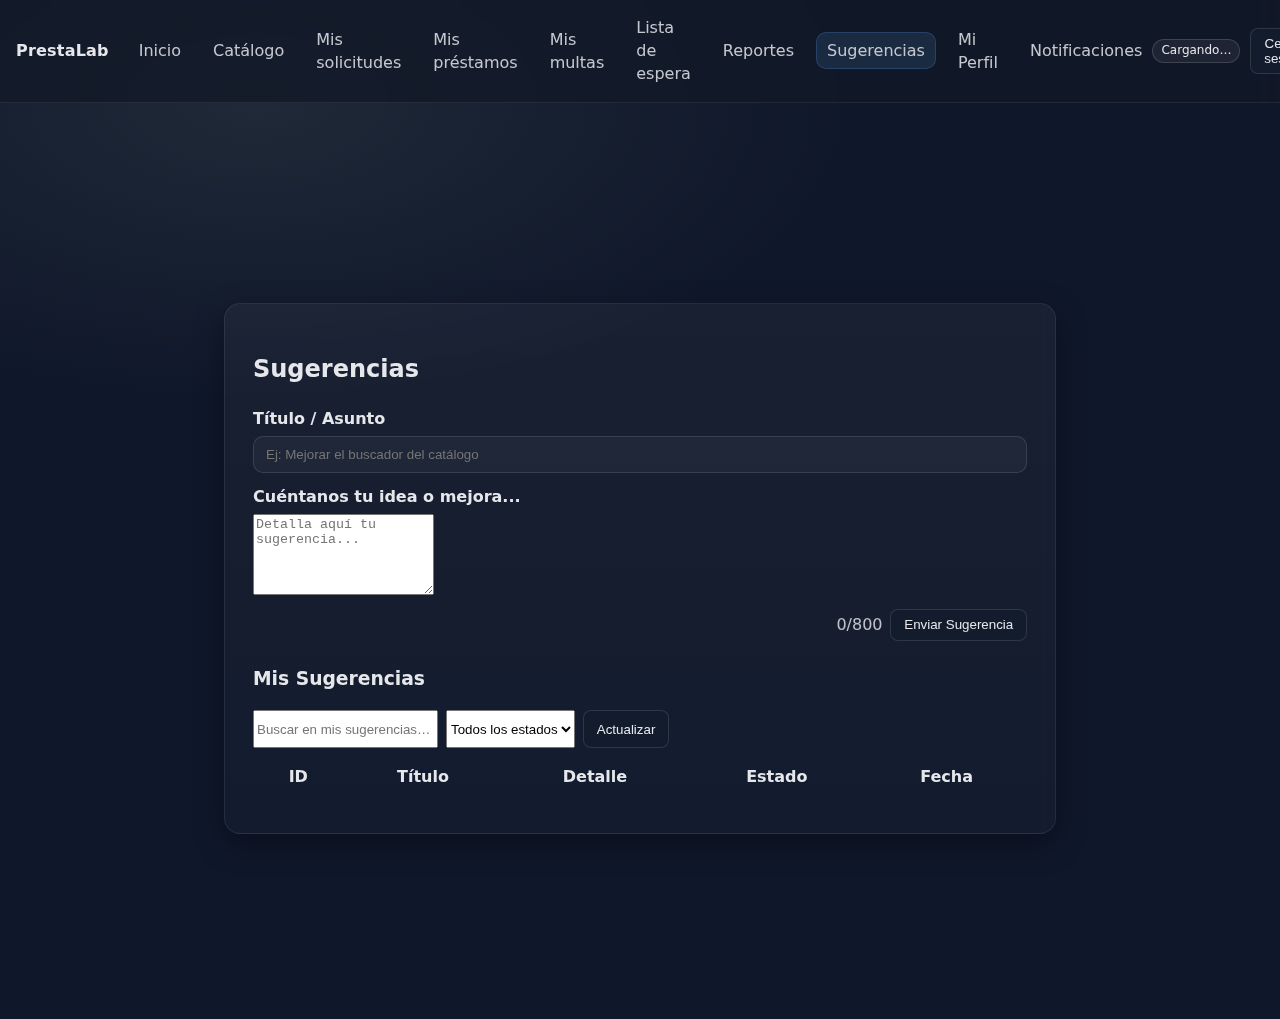
<file: frontend/sugerencias.html>
<!doctype html>
<html lang="es">
<head>
  <meta charset="utf-8" />
  <meta name="viewport" content="width=device-width, initial-scale=1" />
  <title>PrestaLab · Sugerencias</title>
  <link rel="stylesheet" href="assets/css/styles.css" />
  <style>
    .toolbar{display:flex;gap:.5rem;flex-wrap:wrap;align-items:center}
    .table{width:100%;border-collapse:separate;border-spacing:0 .5rem}
    .tr{background:#0d1420;border:1px solid rgba(255,255,255,.06);border-radius:.6rem}
    .td{padding:.55rem .75rem; vertical-align: middle;}
    .td:first-child{border-top-left-radius:.6rem;border-bottom-left-radius:.6rem}
    .td:last-child{border-top-right-radius:.6rem;border-bottom-right-radius:.6rem}
    .badge{display:inline-block;padding:.15rem .5rem;border-radius:999px;border:1px solid rgba(255,255,255,.15)}
    .b-pend{background:rgba(99,102,241,.12);border-color:rgba(99,102,241,.35);color:#c7d2fe}
    .b-ok{background:rgba(34,197,94,.12);border-color:rgba(34,197,94,.35);color:#bbf7d0}
    .b-no{background:rgba(239,68,68,.12);border-color:rgba(239,68,68,.35);color:#fecaca}
    .muted{opacity:.82}
    .btn-xs{padding:.25rem .5rem;font-size:.9rem;border-radius:.4rem;border:1px solid rgba(255,255,255,.12);background:#131c2c}
    #tabAdmin { display: none; }
    .mt-3 { margin-top: 1.5rem; }
  </style>
</head>
<body>
  <header class="nav">
    <div class="nav-left">
      <span class="brand">PrestaLab</span>
      <a href="dashboard.html" class="nav-link">Inicio</a>
      <a href="catalog.html" class="nav-link">Catálogo</a>
      <a href="mis-solicitudes.html" class="nav-link">Mis solicitudes</a>
      <a href="mis-prestamos.html" class="nav-link">Mis préstamos</a>
      <a href="mis-multas.html" class="nav-link">Mis multas</a>
      <a href="listas-espera.html" class="nav-link">Lista de espera</a>
      <a href="reportes.html" class="nav-link">Reportes</a>
      <a href="sugerencias.html" class="nav-link active">Sugerencias</a>
      <a href="mi-perfil.html" class="nav-link">Mi Perfil</a>
      <a href="mis-notificaciones.html" class="nav-link">Notificaciones</a>
    </div>
    <div class="nav-right">
      <span id="userBadge" class="badge">Cargando…</span>
      <button id="btnLogout" class="btn btn-ghost">Cerrar sesión</button>
    </div>
  </header>

  <main class="container">
    <section class="card">
      <div style="display: flex; justify-content: space-between; align-items: center;">
        <h2>Sugerencias</h2>
        <button class="tab" id="tabAdmin">Administrar</button>
      </div>
      <div id="sugState" style="display:none;"></div>

      <div id="panel-enviar">
        <form id="sugForm" class="mt-2" autocomplete="off">
          <div class="field">
              <label for="sugTitulo">Título / Asunto</label>
              <input id="sugTitulo" class="input" placeholder="Ej: Mejorar el buscador del catálogo" required>
          </div>
          <div class="field" style="margin-top: 0.75rem;">
              <label for="sugDetalle">Cuéntanos tu idea o mejora...</label>
              <textarea id="sugDetalle" class="input" rows="5" placeholder="Detalla aquí tu sugerencia..." required></textarea>
          </div>
          <div style="display:flex;gap:.5rem;align-items:center;justify-content:flex-end; margin-top: 0.5rem;">
            <span class="muted" id="sugCount">0/800</span>
            <button class="btn" type="submit">Enviar Sugerencia</button>
          </div>
        </form>

        <h3 class="mt-3">Mis Sugerencias</h3>
        <div class="toolbar">
          <input id="mySearch" class="input" placeholder="Buscar en mis sugerencias…">
          <select id="myStatus" class="input">
            <option value="">Todos los estados</option>
            <option value="PENDIENTE">Pendiente</option>
            <option value="APROBADA">Aprobada</option>
            <option value="RECHAZADA">Rechazada</option>
          </select>
          <button id="btnMyRefresh" class="btn btn-ghost">Actualizar</button>
        </div>
        <div class="mt-2">
          <table class="table">
            <thead>
              <tr class="tr" style="background:transparent;border:0">
                <th class="td">ID</th>
                <th class="td">Título</th>
                <th class="td">Detalle</th>
                <th class="td">Estado</th>
                <th class="td">Fecha</th>
              </tr>
            </thead>
            <tbody id="myTable"></tbody>
          </table>
        </div>
      </div>

      <div id="panel-admin" style="display:none">
        <h3 class="mt-3">Administrar Todas las Sugerencias</h3>
        <button class="btn btn-ghost" id="btnBackToUser">Volver a mis sugerencias</button>
        <div class="toolbar" style="margin-top: 1rem;">
          <input id="admSearch" class="input" placeholder="Buscar (título, correo, id…)">
          <select id="admStatus" class="input">
            <option value="">Todos</option>
            <option value="PENDIENTE">Pendiente</option>
            <option value="APROBADA">Aprobada</option>
            <option value="RECHAZADA">Rechazada</option>
          </select>
          <button id="btnAdmRefresh" class="btn btn-ghost">Actualizar</button>
        </div>
        <div class="mt-2">
          <table class="table">
            <thead>
              <tr class="tr" style="background:transparent;border:0">
                <th class="td">ID</th><th class="td">Detalle</th><th class="td">Usuario ID</th>
                <th class="td">Estado</th><th class="td">Fecha</th><th class="td" style="text-align:right">Acciones</th>
              </tr>
            </thead>
            <tbody id="admTable"></tbody>
          </table>
        </div>
      </div>
    </section>
  </main>

  <script src="js/config.js"></script>
  <script src="js/api.js"></script>
  <script src="js/auth.js"></script>
  <script src="js/sugerencias.js"></script>
</body>
</html>
</file>
<file: frontend/assets/css/styles.css>
/* Reset suave */
*,
*::before,
*::after { box-sizing: border-box; }
html, body { margin: 0; padding: 0; }
img, svg { display: block; max-width: 100%; }

/* Base */
:root {
  --bg: #0f172a;        /* slate-900 */
  --card: #111827;      /* gray-900 */
  --text: #e5e7eb;      /* gray-200 */
  --muted: #9ca3af;     /* gray-400 */
  --ok: #22c55e;        /* green-500 */
  --error: #ef4444;     /* red-500 */
  --accent: #60a5fa;    /* blue-400 */
  --radius: 16px;
}

body {
  font-family: system-ui, -apple-system, Segoe UI, Roboto, Ubuntu, Cantarell, 'Helvetica Neue', Arial, 'Noto Sans', sans-serif;
  background: radial-gradient(1200px 600px at 20% 10%, #1f2937 0, var(--bg) 50%);
  color: var(--text);
  min-height: 100svh;
  line-height: 1.45;
}

.container {
  max-width: 880px;
  margin: 0 auto;
  padding: 24px;
  display: grid;
  place-items: center;
  min-height: 100svh;
}

.card {
  width: 100%;
  background: linear-gradient(180deg, rgba(255,255,255,0.04), rgba(255,255,255,0.02));
  border: 1px solid rgba(255,255,255,0.08);
  border-radius: var(--radius);
  padding: 28px;
  box-shadow: 0 10px 30px rgba(0,0,0,0.35);
  backdrop-filter: blur(6px);
}

h1 {
  margin: 0 0 8px 0;
  font-size: 28px;
  letter-spacing: 0.2px;
}

p { color: var(--muted); margin: 0 0 12px 0; }

.status-wrap { margin-top: 16px; }
.status {
  margin-top: 6px;
  padding: 10px 12px;
  border-radius: 12px;
  background: rgba(255,255,255,0.03);
  border: 1px dashed rgba(255,255,255,0.08);
  font-family: ui-monospace, SFMono-Regular, Menlo, Monaco, Consolas, "Liberation Mono", "Courier New", monospace;
}
.status.ok { border-color: rgba(34,197,94,0.4); color: var(--ok); }
.status.error { border-color: rgba(239,68,68,0.4); color: var(--error); }

.hint {
  margin-top: 18px;
  padding-top: 12px;
  border-top: 1px solid rgba(255,255,255,0.08);
}
code {
  color: var(--accent);
  background: rgba(96,165,250,0.08);
  padding: 2px 6px;
  border-radius: 8px;
}

.form { margin-top: 6px; display: grid; gap: 12px; }
.field label { display:block; font-weight:600; margin-bottom:6px; }
.field input {
  width:100%; padding:10px 12px; border-radius:10px; border:1px solid rgba(255,255,255,0.12);
  background: rgba(255,255,255,0.04); color: var(--text); outline: none;
}
.field input:focus { border-color: rgba(96,165,250,0.5); box-shadow: 0 0 0 3px rgba(96,165,250,0.15); }
.password-wrap { display:flex; gap:8px; align-items:center; }
.password-wrap .icon-btn {
  border:1px solid rgba(255,255,255,0.12); background: rgba(255,255,255,0.06); color: var(--text);
  padding: 8px 10px; border-radius:10px; cursor:pointer;
}
.actions { display:flex; align-items:center; gap:12px; margin-top: 6px; }
.btn {
  padding:10px 14px; border-radius:12px; border:1px solid rgba(255,255,255,0.14);
  background: rgba(96,165,250,0.15); color: var(--text); cursor:pointer;
}
.btn:disabled { opacity: 0.6; cursor: not-allowed; }
.link { color: var(--accent); text-decoration: none; }
.link:hover { text-decoration: underline; }
.alert { padding:10px 12px; border-radius:10px; border:1px solid transparent; }
.alert-error { border-color: rgba(239,68,68,0.35); color: var(--error); background: rgba(239,68,68,0.08); }

/* NAVBAR */
.nav {
  position: sticky; top: 0; z-index: 50;
  display: flex; align-items: center; justify-content: space-between;
  padding: 10px 16px; margin-bottom: 16px;
  background: rgba(17, 24, 39, 0.75);
  border-bottom: 1px solid rgba(255,255,255,0.08);
  backdrop-filter: blur(8px);
}
.nav-left { display: flex; gap: 12px; align-items: center; }
.brand { font-weight: 800; letter-spacing: 0.2px; margin-right: 8px; }
.nav-link {
  color: var(--text); text-decoration: none; opacity: 0.85;
  padding: 6px 10px; border-radius: 10px;
}
.nav-link:hover { background: rgba(255,255,255,0.06); opacity: 1; }
.nav-link.active { background: rgba(96,165,250,0.15); border: 1px solid rgba(96,165,250,0.25); }
.nav-link.disabled { opacity: 0.45; pointer-events: none; }

.nav-right { display: flex; gap: 10px; align-items: center; }
.badge {
  font-size: 12px; padding: 6px 8px; border-radius: 999px;
  background: rgba(255,255,255,0.06); border: 1px solid rgba(255,255,255,0.12);
}
.btn-ghost {
  background: transparent; border: 1px solid rgba(255,255,255,0.14);
  padding: 8px 12px; border-radius: 10px; color: var(--text); cursor: pointer;
}
.btn-ghost:hover { background: rgba(255,255,255,0.06); }

/* GRID de resultados */
.grid {
  margin-top: 12px;
  display: grid;
  grid-template-columns: repeat(auto-fill, minmax(260px, 1fr));
  gap: 14px;
}
/* ---- Mis solicitudes ---- */
#solWrap { margin-top: 12px; }

.sol-grid{
  display: grid;
  grid-template-columns: repeat(auto-fill, minmax(260px, 1fr));
  gap: 16px;
}

.sol-card{
  background: rgba(255,255,255,0.03);
  border: 1px solid rgba(255,255,255,0.08);
  border-radius: 16px;
  padding: 16px;
  box-shadow: 0 6px 18px rgba(0,0,0,.15);
  color: #e5e7eb;  /* texto claro para fondo oscuro */
}

.sol-top{
  display: flex;
  align-items: center;
  justify-content: space-between;
  margin-bottom: 6px;
}

.sol-id{
  font-weight: 600;
  opacity: .9;
}

.sol-badge{
  font-size: 12px;
  font-weight: 600;
  padding: 2px 8px;
  border-radius: 999px;
  background: rgba(148,163,184,.15);
  border: 1px solid rgba(148,163,184,.25);
  color: #cbd5e1;
}

/* Colores por estado (ajusta si tus estados son otros) */
.sol-badge.pendiente{
  color: #f59e0b;
  background: rgba(245,158,11,.12);
  border-color: rgba(245,158,11,.35);
}
.sol-badge.aprobada{
  color: #22c55e;
  background: rgba(34,197,94,.12);
  border-color: rgba(34,197,94,.35);
}
.sol-badge.rechazada{
  color: #ef4444;
  background: rgba(239,68,68,.12);
  border-color: rgba(239,68,68,.35);
}

.sol-title{
  margin: 0 0 4px;
  font-size: 16px;
  font-weight: 700;
}

.sol-item, .sol-date{
  margin: 2px 0;
  opacity: .9;
}

.sol-actions {
  margin-top: 10px;
  display: flex;
  gap: 8px;
}

.sol-actions button {
  background: rgba(59,130,246,.15);
  color: #60a5fa;
  border: 1px solid rgba(59,130,246,.4);
  border-radius: 6px;
  padding: 4px 10px;
  font-size: 13px;
  cursor: pointer;
  transition: all .2s;
}

.sol-actions button:hover {
  background: rgba(59,130,246,.3);
}

.btn-cancelar {
  background: rgba(239,68,68,.15);
  color: #ef4444;
  border-color: rgba(239,68,68,.4);
}

.btn-cancelar:hover {
  background: rgba(239,68,68,.3);
}

.btn-devolver {
  background: rgba(34,197,94,.15);
  color: #22c55e;
  border-color: rgba(34,197,94,.4);
}

.btn-devolver:hover {
  background: rgba(34,197,94,.3);
}

.sol-actions {
  display: flex;
  gap: 0.5rem;
  margin-top: 0.75rem;
}

.btn-small {
  padding: 6px 10px;
  font-size: 0.9rem;
  border-radius: 10px;
  border: none;
  cursor: pointer;
  transition: background 0.2s;
}

.btn-success {
  background: #14532d;
  color: #fff;
}

.btn-danger {
  background: #7f1d1d;
  color: #fff;
}

.btn-success:hover {
  background: #166534;
}

.btn-danger:hover {
  background: #991b1b;
}

/* Grid del catálogo en Lista de espera */
.cat-grid{
  display:grid;
  grid-template-columns: repeat(auto-fit, minmax(280px, 1fr));
  gap: 12px;
}
.sol-card .sol-actions {
  margin-top: 8px;
  display:flex;
  gap:8px;
  flex-wrap:wrap;
}

/* Panel de autocompletar */
.ac-panel{
  position: absolute; z-index: 50; margin-top: .25rem;
  background: #0e1624; border: 1px solid rgba(255,255,255,.08);
  border-radius: .5rem; width: min(520px, 100%); max-height: 260px; overflow: auto;
  box-shadow: 0 10px 24px rgba(0,0,0,.30);
}
.ac-option{
  padding: .5rem .75rem; cursor: pointer; white-space: nowrap; overflow: hidden; text-overflow: ellipsis;
}
.ac-option[aria-selected="true"], .ac-option:hover{ background: rgba(99,102,241,.15); }

/* Cards del catálogo */
.sol-card{ background:#0d1420; border:1px solid rgba(255,255,255,.06); border-radius: .75rem; padding: 1rem; }
.sol-top{ display:flex; justify-content:space-between; gap:.5rem; margin-bottom:.25rem; opacity:.8 }
.sol-title{ margin:.25rem 0 .5rem 0; font-size:1.05rem; }
.sol-actions{ display:flex; justify-content:flex-end; }
.btn{ padding:.45rem .8rem; border-radius:.5rem; border:1px solid rgba(255,255,255,.12); background:#131c2c; }
.btn:disabled{ opacity:.5; cursor:not-allowed; }
.btn-small{ padding:.35rem .6rem; font-size:.95rem; }
.btn-outline{ background:transparent; }

.queue-pill{
  display:inline-block; padding:.15rem .5rem; border-radius:999px;
  background:rgba(148,163,184,.12); border:1px solid rgba(148,163,184,.18);
}
.btn-danger{
  border-color: rgba(239,68,68,.35) !important;
}
.btn-danger:hover{
  background: rgba(239,68,68,.12) !important;
}

/* =============================
   Reportes & Historial (GEREP)
   ============================= */

/* Tabs */
.tabs{
  display:flex; gap:.5rem; flex-wrap:wrap; align-items:center;
}
.tab{
  padding:.45rem .8rem;
  border-radius:.5rem;
  border:1px solid rgba(255,255,255,.12);
  background:#0f172a;
  color:#e5e7eb;
  cursor:pointer;
  transition:background .15s ease, border-color .15s ease, transform .05s ease;
  user-select:none;
}
.tab:hover{ background:#111827; }
.tab:active{ transform:translateY(1px); }
.tab.active{
  background:#111827;
  border-color:rgba(99,102,241,.45);
  box-shadow:0 0 0 2px rgba(99,102,241,.15) inset;
}

/* Barra de filtros / acciones */
.toolbar{
  display:flex; gap:.5rem; flex-wrap:wrap; align-items:center;
}
.toolbar .input{ min-height:38px; }
.toolbar .btn{ min-height:38px; }

/* Tabla “bonita” y responsive */
.table{ width:100%; border-collapse:separate; border-spacing:0 .5rem; }
.tr{
  background:#0d1420;
  border:1px solid rgba(255,255,255,.06);
  border-radius:.6rem;
  transition: border-color .15s ease, box-shadow .15s ease;
}
.tr:hover{
  border-color:rgba(99,102,241,.28);
  box-shadow:0 6px 18px rgba(0,0,0,.25);
}
.td{ padding:.55rem .75rem; vertical-align:middle; }
.td:first-child{ border-top-left-radius:.6rem; border-bottom-left-radius:.6rem; }
.td:last-child { border-top-right-radius:.6rem; border-bottom-right-radius:.6rem; }

/* Tipografías auxiliares */
.muted{ opacity:.8; }

/* Botón pequeño (para paginación, etc.) */
.btn-xs{
  padding:.25rem .5rem;
  font-size:.9rem;
  border-radius:.4rem;
  border:1px solid rgba(255,255,255,.12);
  background:#131c2c;
}
.btn-xs:disabled{ opacity:.5; cursor:not-allowed; }

/* Estado (alert de la página) */
#repState{
  border:1px solid rgba(34,197,94,.35);  /* se sobreescribe en JS cuando es error */
  background:rgba(34,197,94,.08);
  color:#22c55e;
  padding:.5rem .75rem;
  border-radius:.5rem;
  margin:.5rem 0;
}

/* Ajustes móviles */
@media (max-width: 720px){
  .table{ display:block; overflow:auto; }
  .toolbar .input{ flex:1 1 180px; }
}

/* ===== Fix tabs: contraste y reset de button ===== */
.tabs{ display:flex; gap:.5rem; flex-wrap:wrap; align-items:center; }

button.tab, .tab {
  -webkit-appearance: none;
  appearance: none;
  font: inherit;
  cursor: pointer;
  padding: .5rem .9rem;
  border-radius: .6rem;
  background: #0b1220;
  border: 1px solid rgba(255,255,255,.16);
  color: #e5e7eb !important;   /* forzar sobre button global */
  line-height: 1;
  transition: background .15s ease, border-color .15s ease, box-shadow .15s ease, transform .05s ease;
}

.tab:hover { background: #0e1624; border-color: rgba(99,102,241,.35); }
.tab:active { transform: translateY(1px); }

/* Estado activo (tab seleccionada) */
.tab.active{
  background: #111827;
  color: #f3f4f6 !important;
  border-color: rgba(99,102,241,.55);
  box-shadow: 0 0 0 2px rgba(99,102,241,.20) inset;
}

/* Accesibilidad */
.tab:focus-visible{
  outline: 2px solid #6366f1;
  outline-offset: 2px;
}

/* fuerza color oscuro en button dentro de .tabs */
.tabs button { color: inherit !important; }

/* ... tu CSS existente ... */

/* ===== INICIO: ESTILOS DEL MODAL A AÑADIR ===== */
.modal-overlay {
  position: fixed;
  top: 0; left: 0;
  width: 100%; height: 100%;
  background: rgba(0, 0, 0, 0.6);
  backdrop-filter: blur(5px);
  display: flex;
  align-items: center;
  justify-content: center;
  z-index: 1000;
  padding: 1rem;
}

.modal-content {
  background: var(--card);
  border: 1px solid rgba(255, 255, 255, 0.1);
  border-radius: var(--radius);
  padding: 24px;
  width: 100%;
  max-width: 500px;
  box-shadow: 0 10px 30px rgba(0,0,0,0.35);
}

.modal-content h2 {
  margin-top: 0;
}

.radio-group {
  display: flex;
  flex-direction: column;
  gap: 0.75rem;
  background: rgba(255,255,255,0.04);
  padding: 12px;
  border-radius: 10px;
}

.radio-group label {
  display: flex;
  align-items: center;
  gap: 0.5rem;
  cursor: pointer;
}
/* ===== FIN: ESTILOS DEL MODAL A AÑADIR ===== */

/* ===== ESTILOS PARA RADIO BUTTONS PERSONALIZADOS ===== */
.radio-group label {
  display: flex;
  align-items: center;
  gap: 0.75rem; /* Espacio entre el botón y el texto */
  cursor: pointer;
  padding: 0.5rem 0;
}

/* Oculta el input de radio por defecto y lo reemplaza con un diseño personalizado */
.radio-group input[type="radio"] {
  /* Elimina la apariencia nativa */
  -webkit-appearance: none;
  appearance: none;
  background-color: transparent;
  margin: 0;

  /* Estilo del círculo exterior */
  width: 1.25em;
  height: 1.25em;
  border: 2px solid var(--muted);
  border-radius: 50%;
  
  /* Prepara el espacio para el punto interior */
  display: grid;
  place-content: center;
  transition: border-color 0.2s ease;
}

/* Punto interior (inicialmente invisible) */
.radio-group input[type="radio"]::before {
  content: "";
  width: 0.75em;
  height: 0.75em;
  border-radius: 50%;
  transform: scale(0);
  transition: 120ms transform ease-in-out;
  box-shadow: inset 1em 1em var(--accent); /* Color del punto */
}

/* Cuando el radio button está seleccionado... */
.radio-group input[type="radio"]:checked {
  border-color: var(--accent); /* Cambia el color del borde */
}

/* ...muestra el punto interior */
.radio-group input[type="radio"]:checked::before {
  transform: scale(1);
}
</file>
